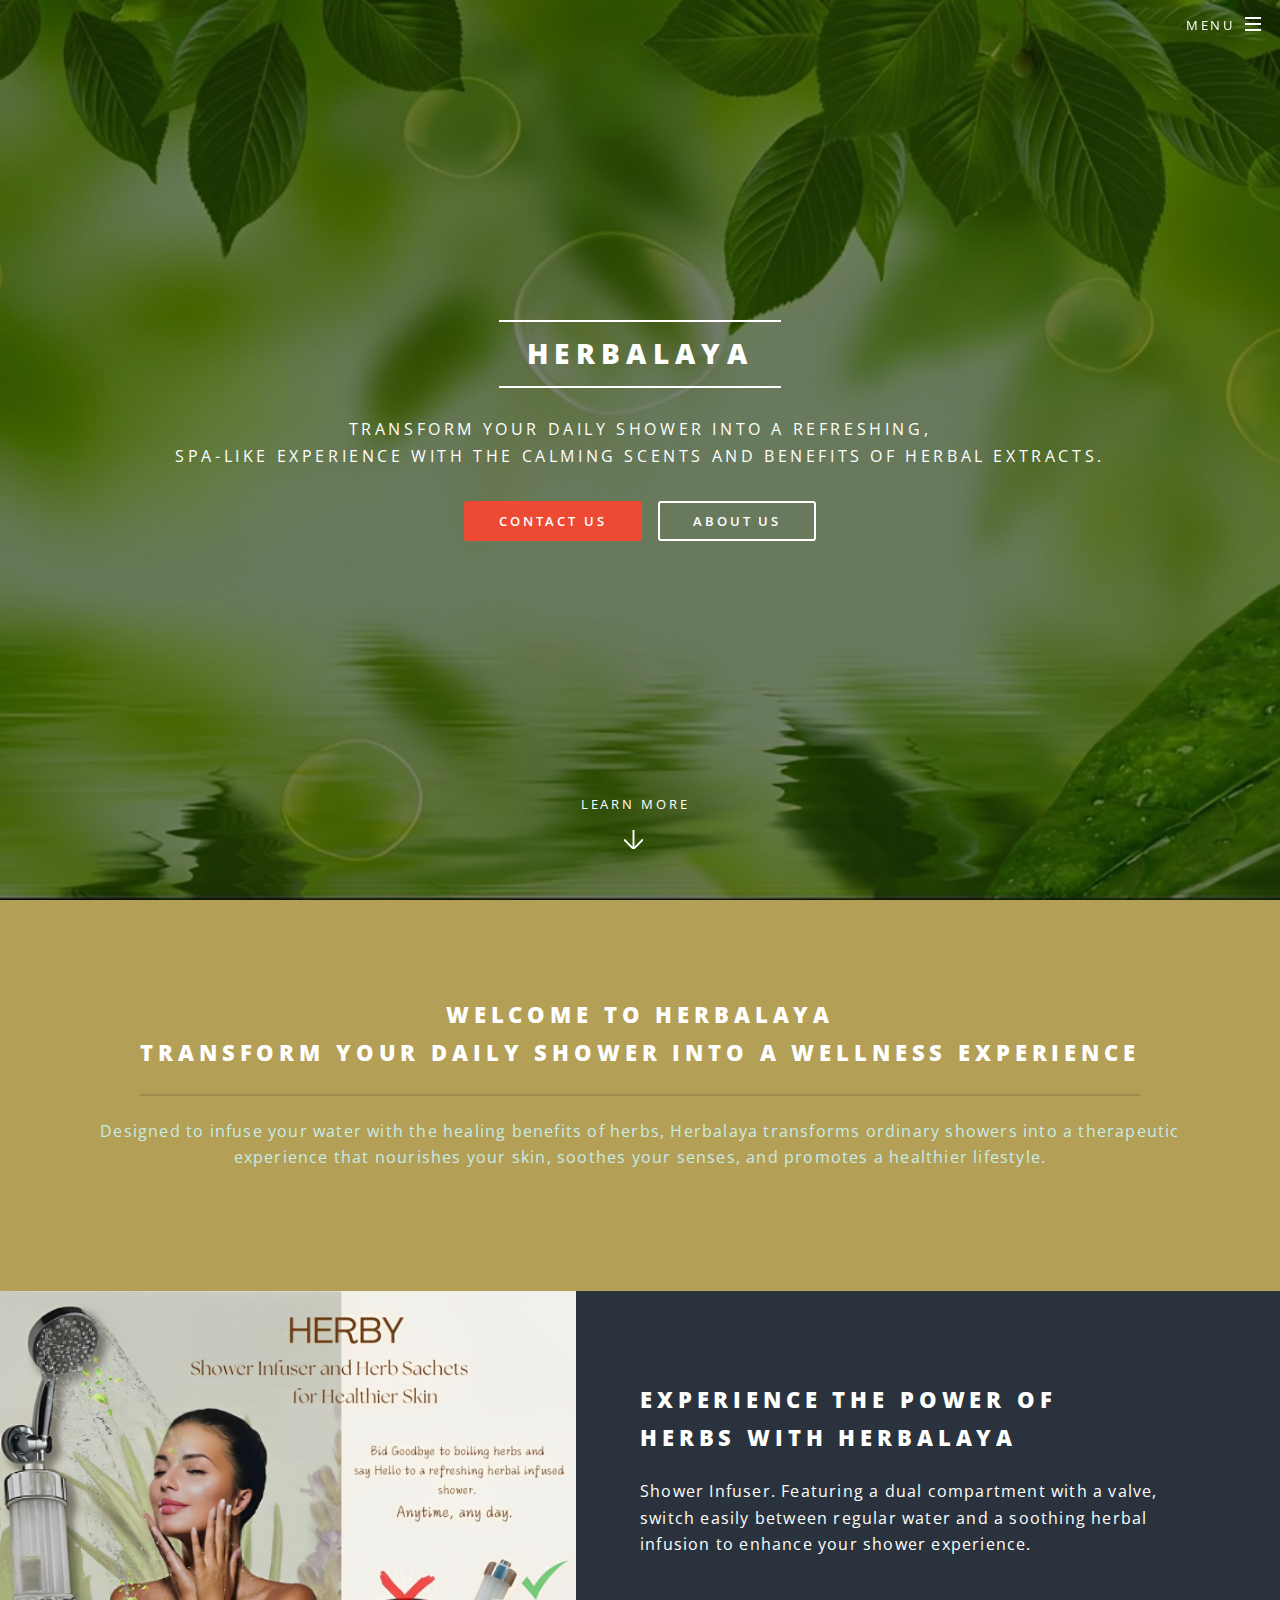
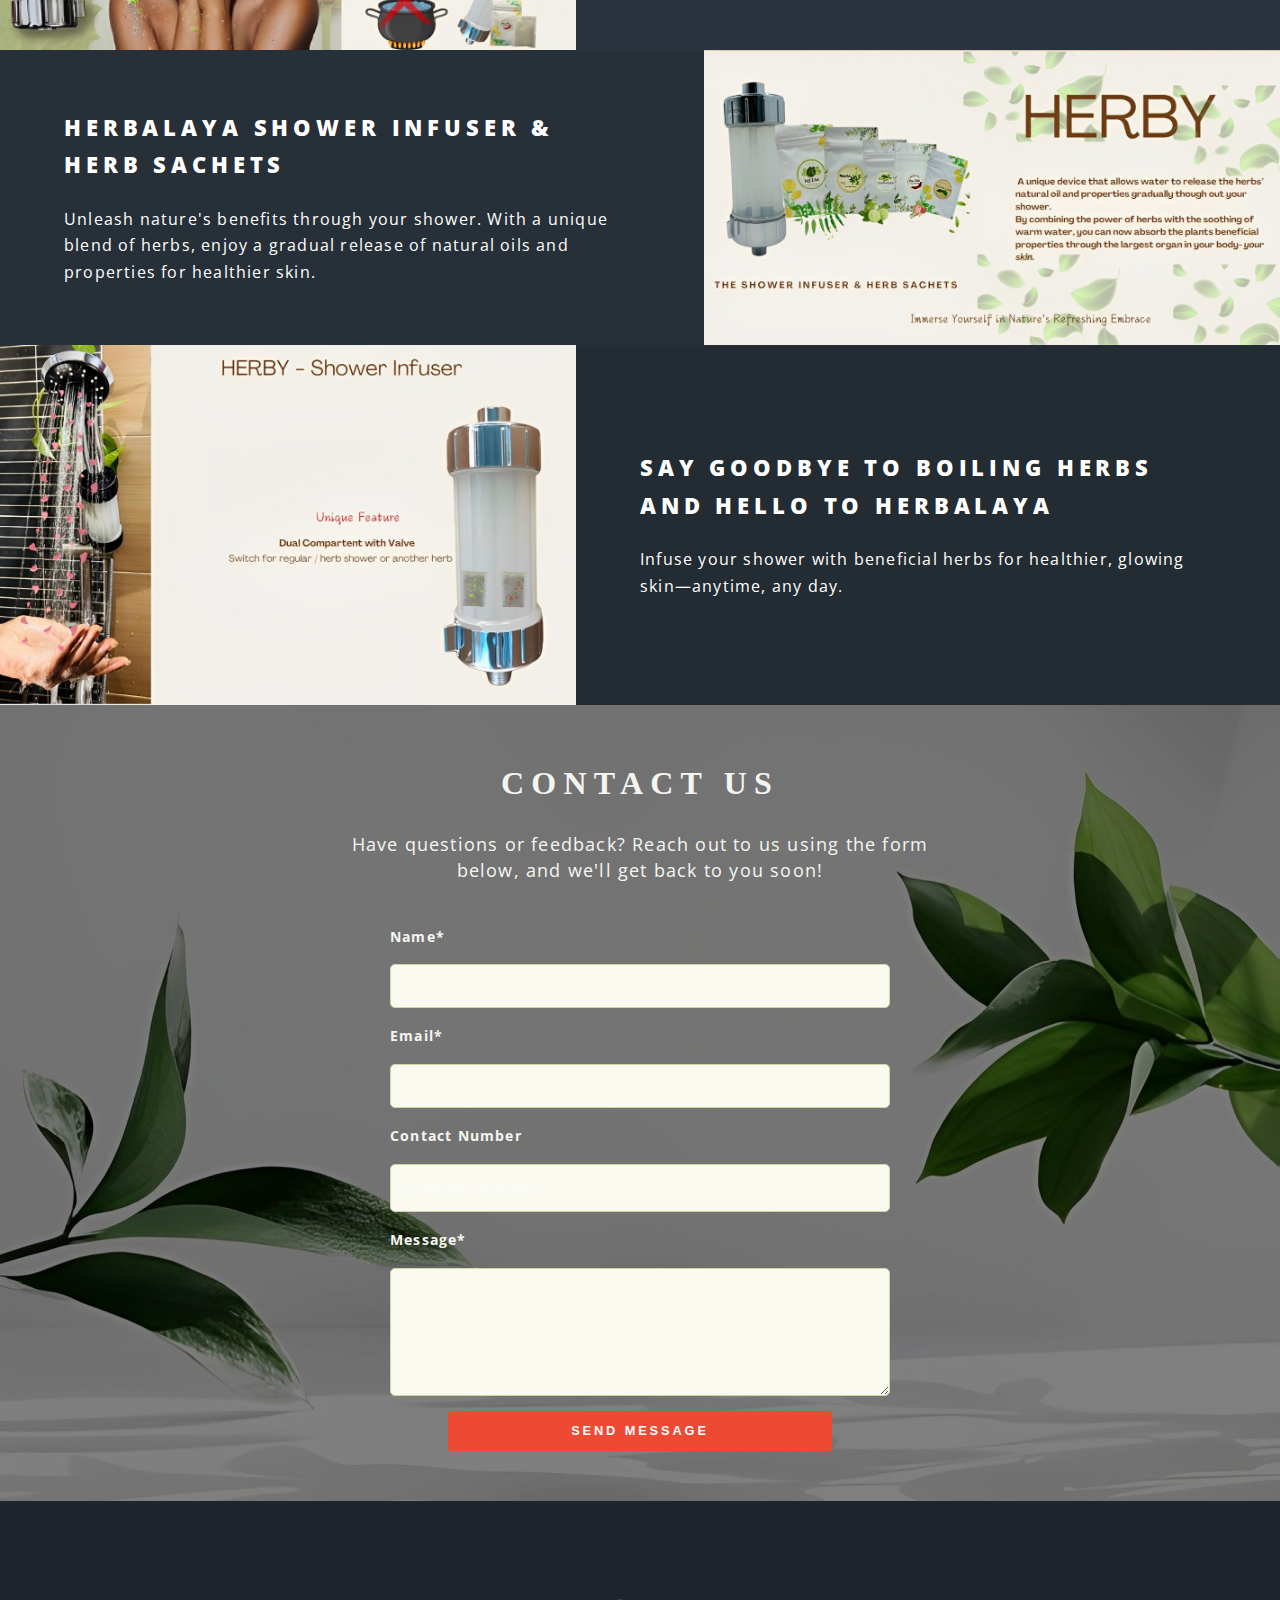
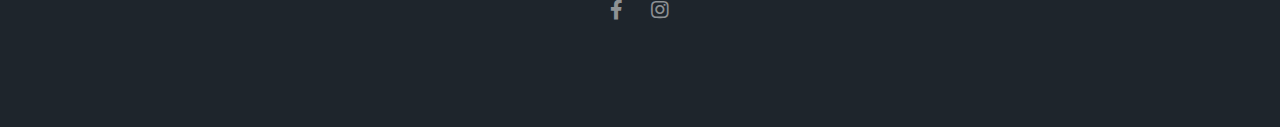
<file: index.html>
<!DOCTYPE HTML>
<html lang="en">

<head>
	<title>Herbalaya</title>
	<meta charset="utf-8" />
	<meta name="viewport" content="width=device-width, initial-scale=1, user-scalable=no" />
	<link rel="stylesheet" href="assets/css/main.css" />
	<noscript>
		<link rel="stylesheet" href="assets/css/noscript.css" />
	</noscript>
	<link rel="stylesheet" href="https://cdnjs.cloudflare.com/ajax/libs/font-awesome/5.15.4/css/all.min.css">

</head>

<body class="landing is-preload">

	<!-- Page Wrapper -->
	<div id="page-wrapper">

		<!-- Header -->
		<header id="header" class="alt">
			<h1><a href="index.html">Herbalaya</a></h1>
			<nav id="nav">
				<ul>
					<li class="special">
						<a href="#menu" class="menuToggle"><span>Menu</span></a>
						<div id="menu">
							<ul>
								<li><a href="index.html">Home</a></li>
								<li><a href="about.html">About Us</a></li>
								<!--<li><a href="elements.html">Elements</a></li>
								<li><a href="#">Sign Up</a></li>
								<li><a href="#">Log In</a></li>-->
							</ul>
						</div>
					</li>
				</ul>
			</nav>
		</header>

		<!-- Banner -->
		<section id="banner">
			<div class="inner">
				<h2>Herbalaya</h2>
				<p>Transform your daily shower into a refreshing, <br>
					spa-like experience with the calming scents and benefits
					of herbal extracts.<br />

				</p>
				<ul class="actions special">
					<li><a href="#" class="button primary">Contact Us</a></li>
					<li><a href="about.html" class="button fit">About Us</a></li>
				</ul>
			</div>
			<a href="#one" class="more scrolly">Learn More</a>
		</section>

		<!-- One -->
		<section id="one" class="wrapper style1 special">
			<div class="inner">
				<header class="major">
					<h2>Welcome to Herbalaya<br />
						Transform Your Daily Shower into a Wellness Experience</h2>
					<p>Designed to infuse your water with the healing benefits of herbs, Herbalaya transforms ordinary
						showers into a therapeutic experience that nourishes your skin, soothes your senses,
						and promotes a healthier lifestyle.</p>
				</header>

			</div>
		</section>


		<!-- Two -->
		<section id="two" class="wrapper alt style2">
			<section class="spotlight">
				<div class="image"><img src="images/herby.jpg" alt="" /></div>
				<div class="content">
					<h2>Experience the power of <br />
						herbs with Herbalaya</h2>
					<p>Shower Infuser. Featuring a dual compartment with a valve, switch easily between regular water
						and a soothing herbal infusion
						to enhance your shower experience.</p>
				</div>
			</section>
			<section class="spotlight">
				<div class="image"><img src="images/item.jpg" alt="" /></div>
				<div class="content">
					<h2>Herbalaya Shower Infuser &
						Herb Sachets</h2>
					<p>Unleash nature's benefits through your shower. With a unique blend of herbs, enjoy a gradual
						release of natural
						oils and properties for healthier skin.</p>
				</div>
			</section>
			<section class="spotlight">
				<div class="image"><img src="images/description.jpg" alt="" /></div>
				<div class="content">
					<h2>Say goodbye to boiling herbs and
						hello to Herbalaya</h2>
					<p>Infuse your shower with beneficial herbs for healthier,
						glowing skin—anytime, any day.</p>
				</div>
			</section>
		</section>

		<!-- Three -->
		<!-- Contact Us Section -->
		<section id="contact-us"
			style="background-image: url('images/banner.jpg'); background-size: cover; background-position: center; background-repeat: no-repeat; padding: 50px; text-align: center;">
			<h2 style="color: #f5f5f0; font-family: 'Georgia', serif; font-size: 2em; margin-bottom: 20px;">Contact Us
			</h2>
			<p style="color: #f5f5f0; font-size: 1.1em; max-width: 600px; margin: 0 auto 40px;">
				Have questions or feedback? Reach out to us using the form below, and we'll get back to you soon!
			</p>
			<form action="/submit-form" method="POST" style="max-width: 500px; margin: 0 auto;">
				<div style="margin-bottom: 15px;">
					<label for="name"
						style="display: block; color: #f5f5f0; font-weight: bold; text-align: left;">Name*</label>
					<input type="text" id="name" name="name" required
						style="width: 100%; padding: 10px; font-size: 1em; border: 1px solid #d3d3a6; border-radius: 5px; background-color: #fafaf0; color: #4a4a2d;">
				</div>

				<div style="margin-bottom: 15px;">
					<label for="email"
						style="display: block; color: #f5f5f0; font-weight: bold; text-align: left;">Email*</label>
					<input type="email" id="email" name="email" required
						style="width: 100%; padding: 10px; font-size: 1em; border: 1px solid #d3d3a6; border-radius: 5px; background-color: #fafaf0; color: #4a4a2d;">
				</div>

				<div style="margin-bottom: 15px;">
					<label for="phone"
						style="display: block; color: #f5f5f0; font-weight: bold; text-align: left;">Contact Number
					</label>
					<input type="tel" id="phone" name="phone" pattern="[0-9]{10}" maxlength="10"
						placeholder="Contact number" class="contact-form-phone"
						style="width: 100%; padding: 10px; font-size: 1em; border: 1px solid #d3d3a6; border-radius: 5px; background-color: #fafaf0; color: #4a4a2d;">
				</div>

				<div style="margin-bottom: 15px;">
					<label for="message"
						style="display: block; color: #f5f5f0; font-weight: bold; text-align: left;">Message*</label>
					<textarea id="message" name="message" required rows="4"
						style="width: 100%; padding: 10px; font-size: 1em; border: 1px solid #d3d3a6; border-radius: 5px; background-color: #fafaf0; color: #4a4a2d;"></textarea>
				</div>

				<button type="submit" class="button fit primary">
					Send Message
				</button>
			</form>
		</section>




		<!-- Footer -->
		<footer id="footer">
			<ul class="icons">
				<!--<li><a href="#" class="icon brands fa-twitter"><span class="label">Twitter</span></a></li>
				<li><a href="#" class="icon brands fa-dribbble"><span class="label">Dribbble</span></a></li>
				<li><a href="#" class="icon solid fa-envelope"><span class="label">Email</span></a></li>-->
				<li><a href="#" class="icon brands fa-facebook-f"><span class="label">Facebook</span></a></li>
				<li><a href="#" class="icon brands fa-instagram"><span class="label">Instagram</span></a></li>
			</ul>

		</footer>

	</div>

	<!-- Scripts -->
	<script src="assets/js/jquery.min.js"></script>
	<script src="assets/js/jquery.scrollex.min.js"></script>
	<script src="assets/js/jquery.scrolly.min.js"></script>
	<script src="assets/js/browser.min.js"></script>
	<script src="assets/js/breakpoints.min.js"></script>
	<script src="assets/js/util.js"></script>
	<script src="assets/js/main.js"></script>

</body>

</html>
</file>
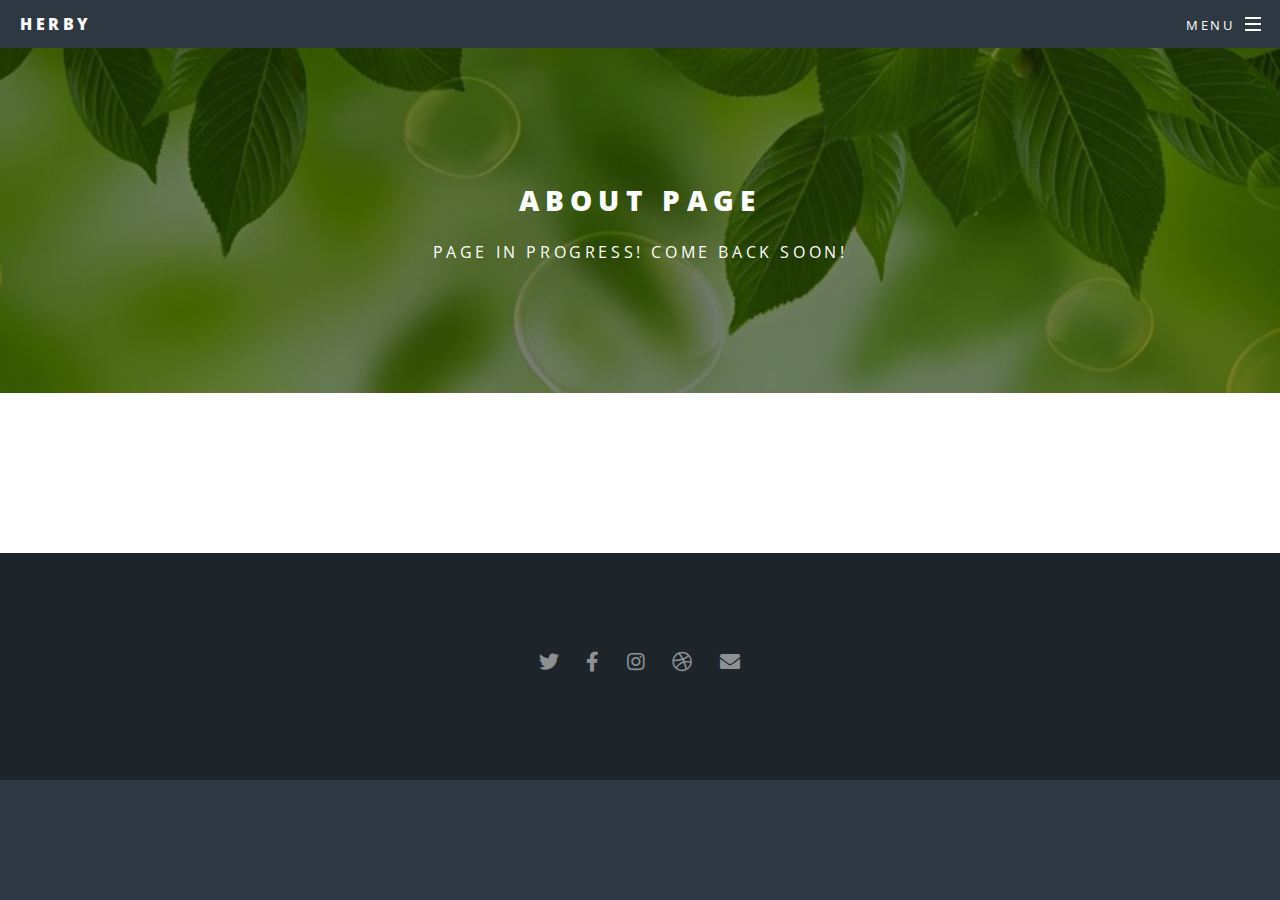
<file: about.html>
<!DOCTYPE HTML>

<html>

<head>
	<title>About - Herby</title>
	<meta charset="utf-8" />
	<meta name="viewport" content="width=device-width, initial-scale=1, user-scalable=no" />
	<link rel="stylesheet" href="assets/css/main.css" />
	<noscript>
		<link rel="stylesheet" href="assets/css/noscript.css" />
	</noscript>
</head>

<body class="is-preload">

	<!-- Page Wrapper -->
	<div id="page-wrapper">

		<!-- Header -->
		<header id="header">
			<h1><a href="index.html">Herby</a></h1>
			<nav id="nav">
				<ul>
					<li class="special">
						<a href="#menu" class="menuToggle"><span>Menu</span></a>
						<div id="menu">
							<ul>
								<li><a href="index.html">Home</a></li>
								<li><a href="about.html">About Us</a></li>
								<!--<li><a href="elements.html">Elements</a></li>
								<li><a href="#">Sign Up</a></li>
								<li><a href="#">Log In</a></li>-->
							</ul>
						</div>
					</li>
				</ul>
			</nav>
		</header>

		<!-- Main -->
		<article id="main">
			<header>
				<h2>About Page</h2>
				<p>Page In Progress! Come Back Soon!</p>
			</header>
			<section class="wrapper style5">



			</section>
		</article>

		<!-- Footer -->
		<footer id="footer">
			<ul class="icons">
				<li><a href="#" class="icon brands fa-twitter"><span class="label">Twitter</span></a></li>
				<li><a href="#" class="icon brands fa-facebook-f"><span class="label">Facebook</span></a></li>
				<li><a href="#" class="icon brands fa-instagram"><span class="label">Instagram</span></a></li>
				<li><a href="#" class="icon brands fa-dribbble"><span class="label">Dribbble</span></a></li>
				<li><a href="#" class="icon solid fa-envelope"><span class="label">Email</span></a></li>
			</ul>

		</footer>

	</div>

	<!-- Scripts -->
	<script src="assets/js/jquery.min.js"></script>
	<script src="assets/js/jquery.scrollex.min.js"></script>
	<script src="assets/js/jquery.scrolly.min.js"></script>
	<script src="assets/js/browser.min.js"></script>
	<script src="assets/js/breakpoints.min.js"></script>
	<script src="assets/js/util.js"></script>
	<script src="assets/js/main.js"></script>

</body>

</html>
</file>
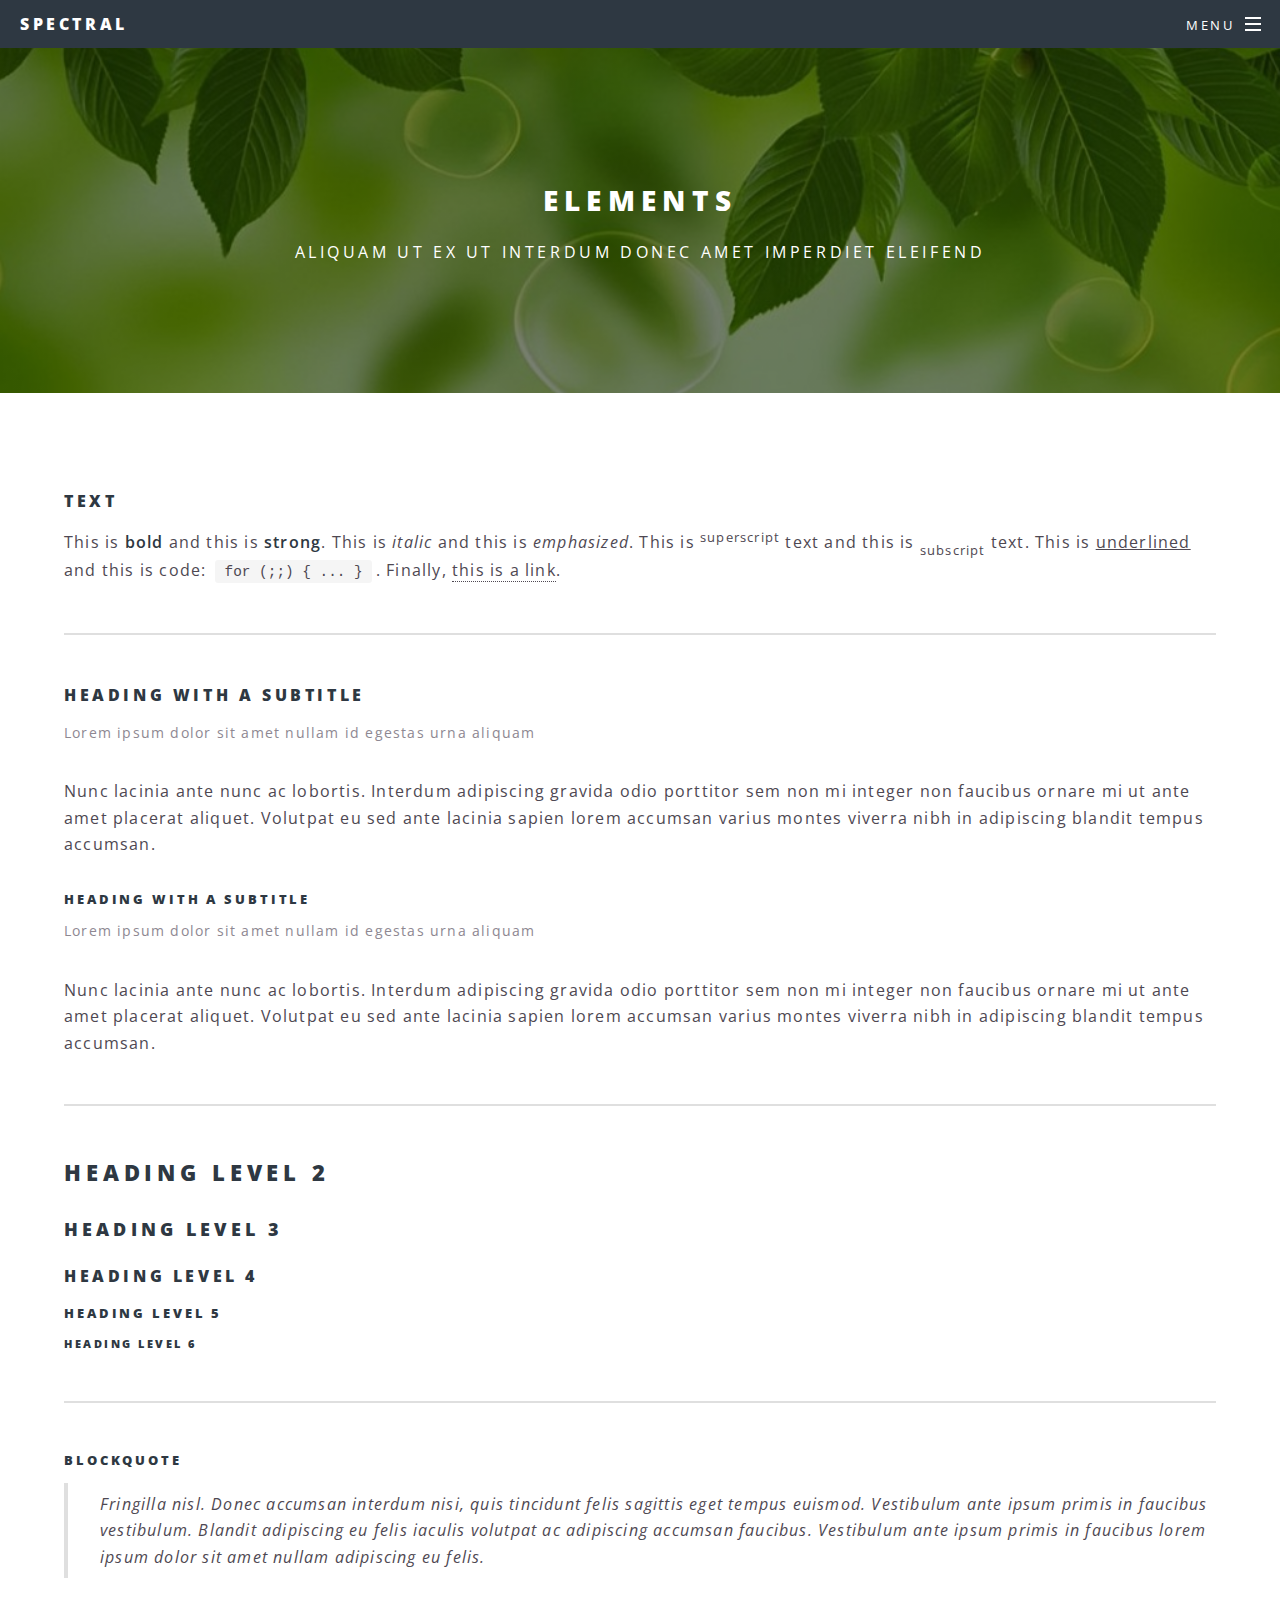
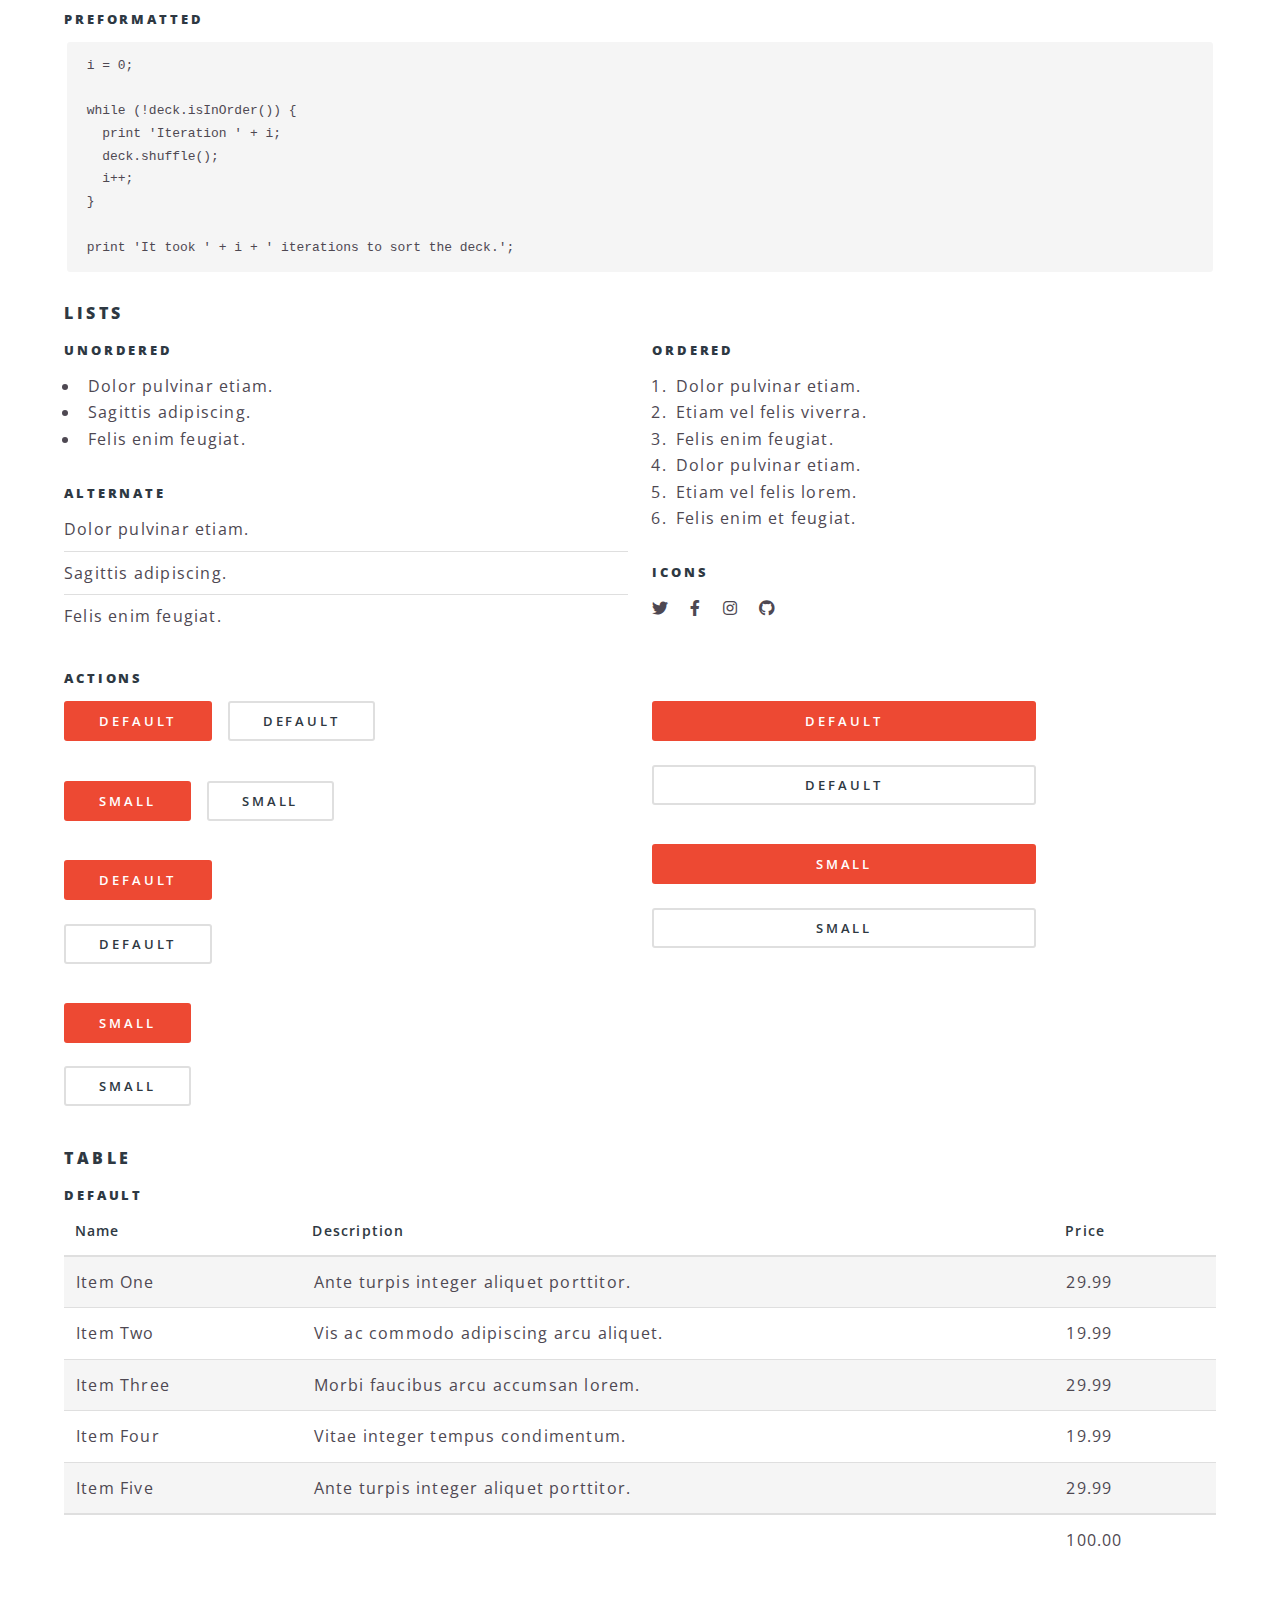
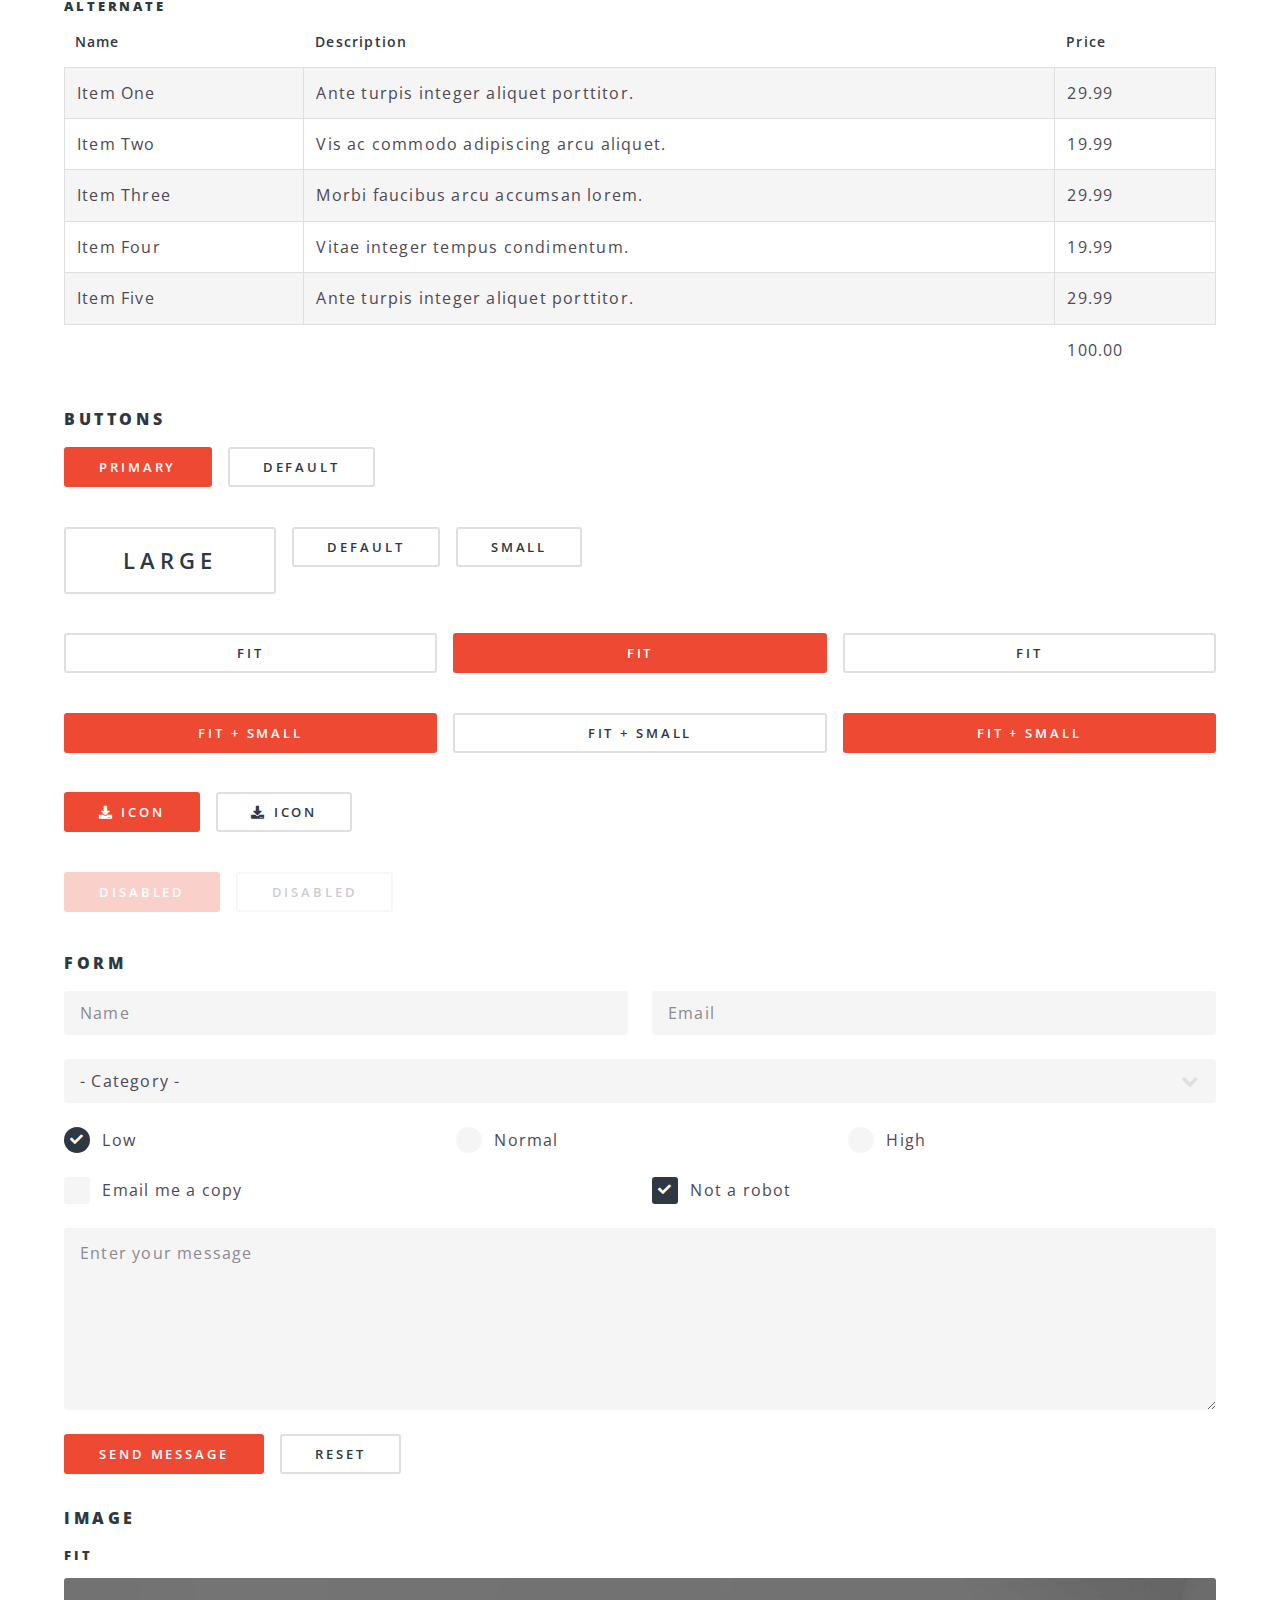
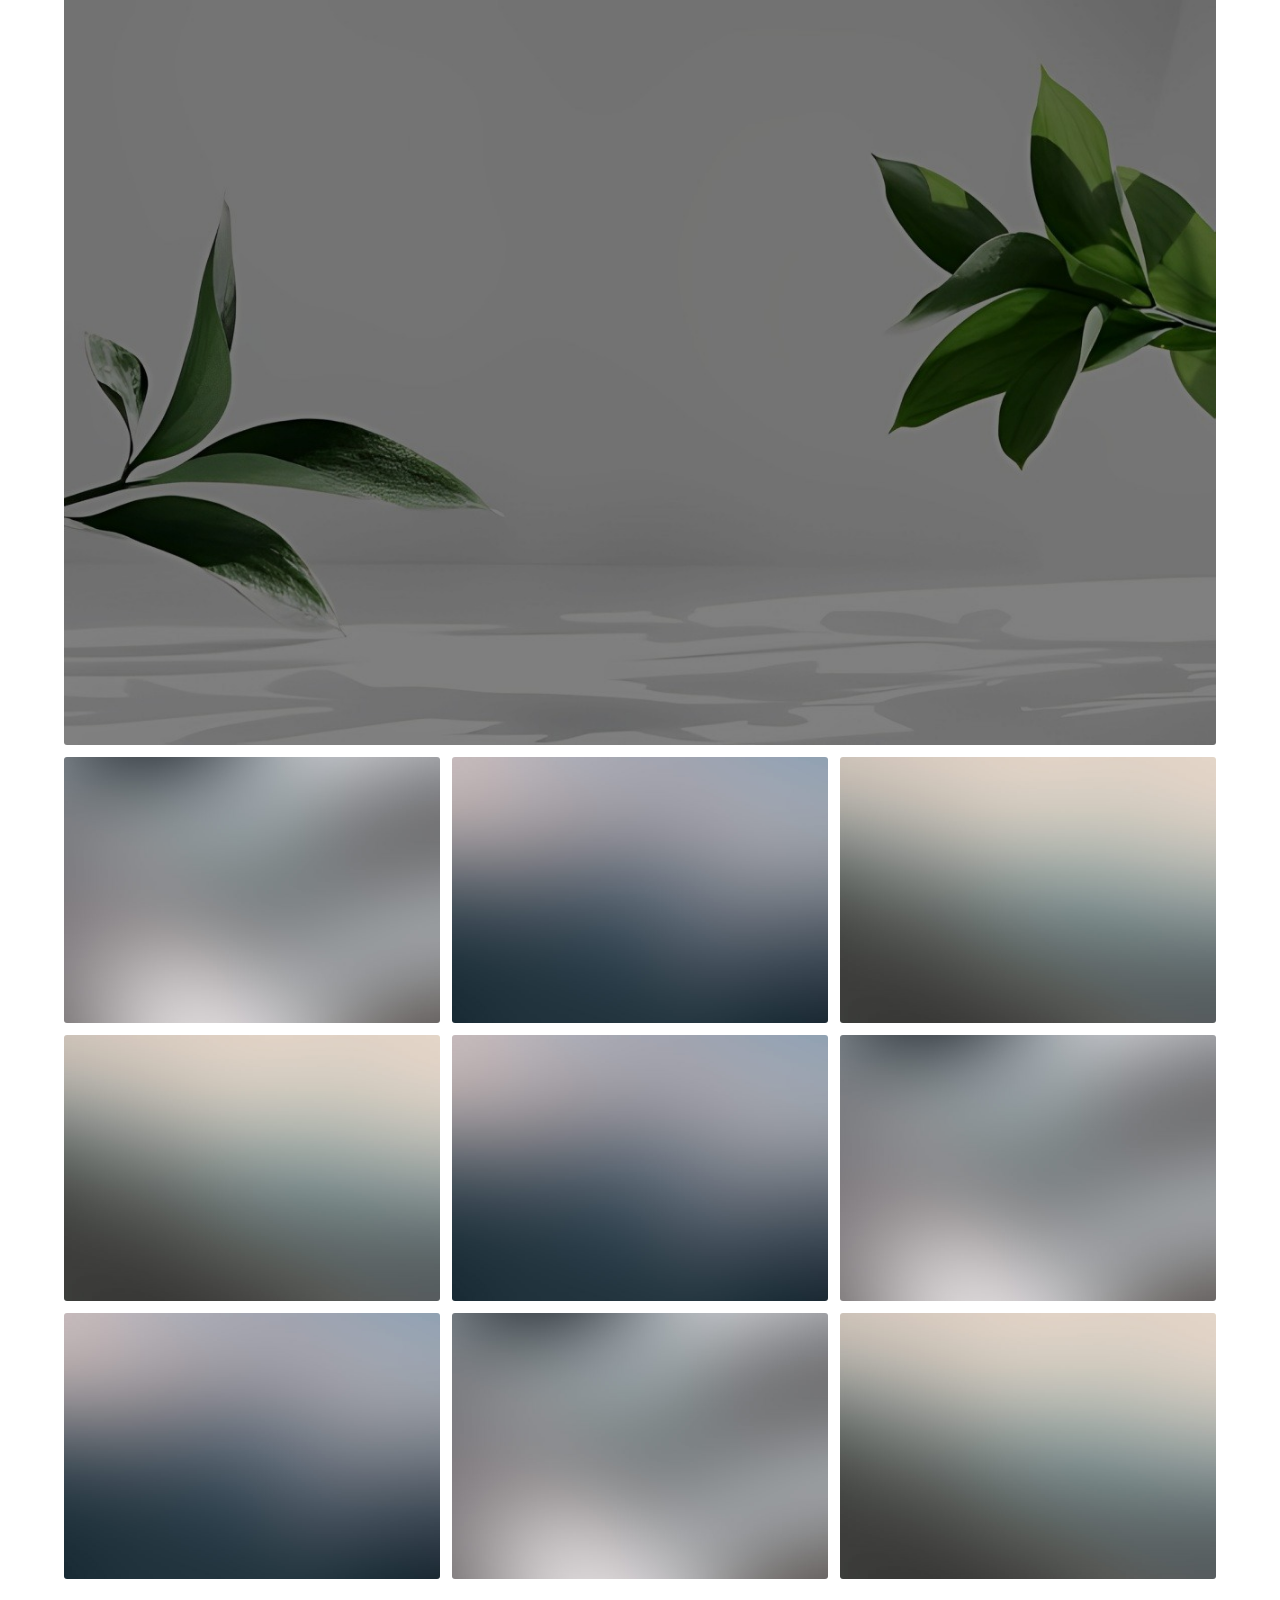
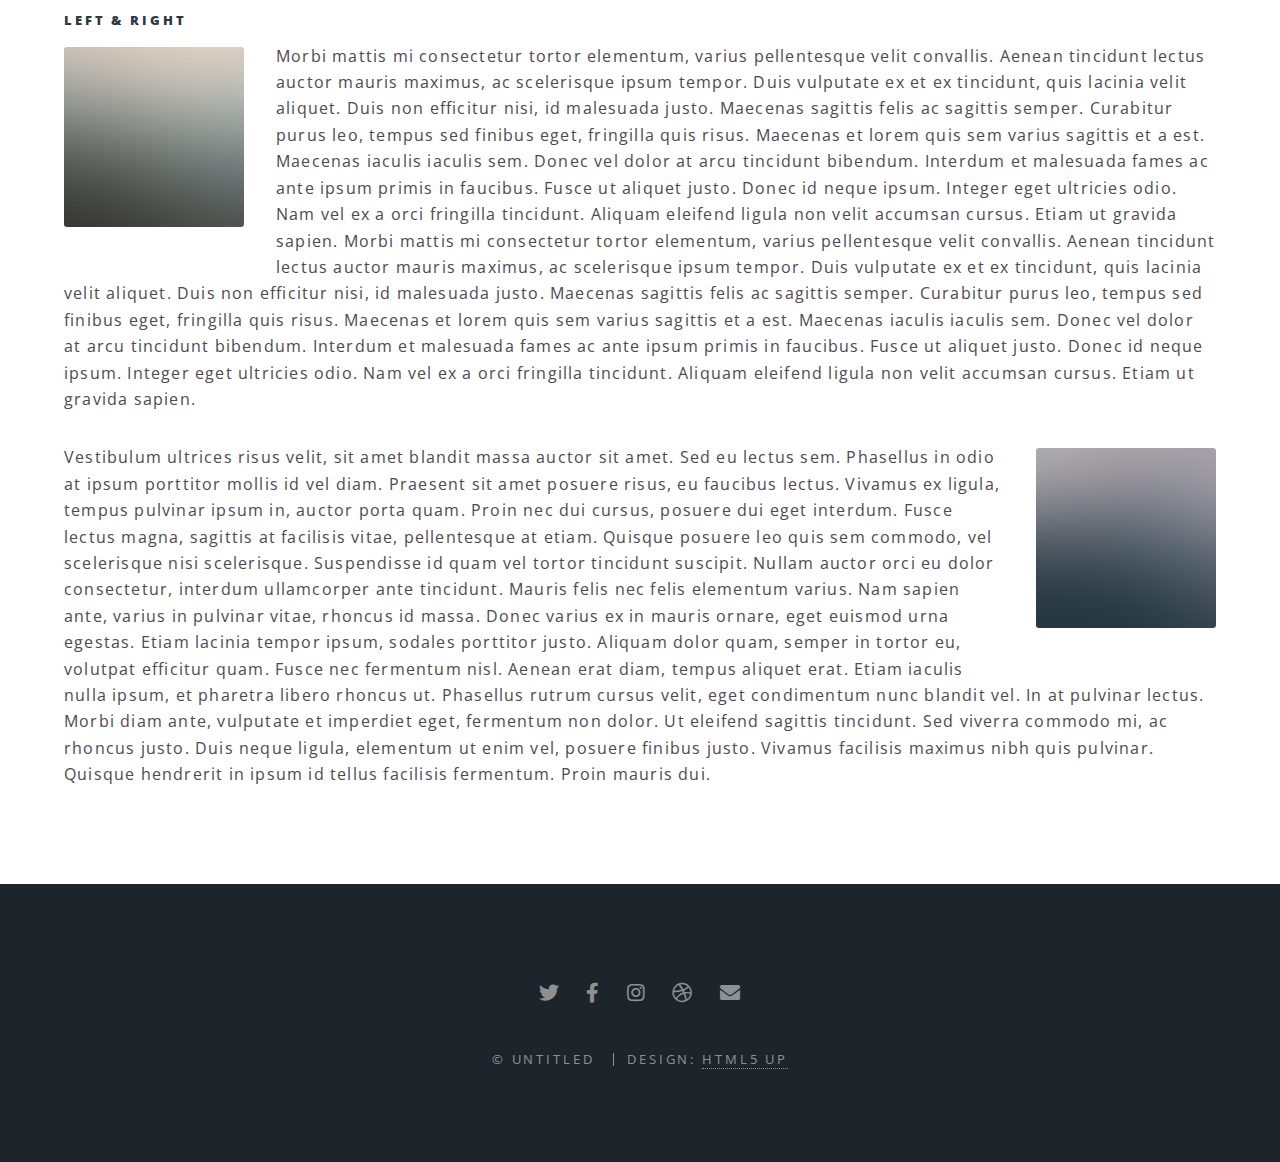
<file: elements.html>
<!DOCTYPE HTML>

<html>

<head>
	<title>Elements - Spectral by HTML5 UP</title>
	<meta charset="utf-8" />
	<meta name="viewport" content="width=device-width, initial-scale=1, user-scalable=no" />
	<link rel="stylesheet" href="assets/css/main.css" />
	<noscript>
		<link rel="stylesheet" href="assets/css/noscript.css" />
	</noscript>
</head>

<body class="is-preload">

	<!-- Page Wrapper -->
	<div id="page-wrapper">

		<!-- Header -->
		<header id="header">
			<h1><a href="index.html">Spectral</a></h1>
			<nav id="nav">
				<ul>
					<li class="special">
						<a href="#menu" class="menuToggle"><span>Menu</span></a>
						<div id="menu">
							<ul>
								<li><a href="index.html">Home</a></li>
								<li><a href="generic.html">Generic</a></li>
								<li><a href="elements.html">Elements</a></li>
								<li><a href="#">Sign Up</a></li>
								<li><a href="#">Log In</a></li>
							</ul>
						</div>
					</li>
				</ul>
			</nav>
		</header>

		<!-- Main -->
		<article id="main">
			<header>
				<h2>Elements</h2>
				<p>Aliquam ut ex ut interdum donec amet imperdiet eleifend</p>
			</header>
			<section class="wrapper style5">
				<div class="inner">

					<section>
						<h4>Text</h4>
						<p>This is <b>bold</b> and this is <strong>strong</strong>. This is <i>italic</i> and this is
							<em>emphasized</em>.
							This is <sup>superscript</sup> text and this is <sub>subscript</sub> text.
							This is <u>underlined</u> and this is code: <code>for (;;) { ... }</code>. Finally, <a
								href="#">this is a link</a>.</p>
						<hr />
						<header>
							<h4>Heading with a Subtitle</h4>
							<p>Lorem ipsum dolor sit amet nullam id egestas urna aliquam</p>
						</header>
						<p>Nunc lacinia ante nunc ac lobortis. Interdum adipiscing gravida odio porttitor sem non mi
							integer non faucibus ornare mi ut ante amet placerat aliquet. Volutpat eu sed ante lacinia
							sapien lorem accumsan varius montes viverra nibh in adipiscing blandit tempus accumsan.</p>
						<header>
							<h5>Heading with a Subtitle</h5>
							<p>Lorem ipsum dolor sit amet nullam id egestas urna aliquam</p>
						</header>
						<p>Nunc lacinia ante nunc ac lobortis. Interdum adipiscing gravida odio porttitor sem non mi
							integer non faucibus ornare mi ut ante amet placerat aliquet. Volutpat eu sed ante lacinia
							sapien lorem accumsan varius montes viverra nibh in adipiscing blandit tempus accumsan.</p>
						<hr />
						<h2>Heading Level 2</h2>
						<h3>Heading Level 3</h3>
						<h4>Heading Level 4</h4>
						<h5>Heading Level 5</h5>
						<h6>Heading Level 6</h6>
						<hr />
						<h5>Blockquote</h5>
						<blockquote>Fringilla nisl. Donec accumsan interdum nisi, quis tincidunt felis sagittis eget
							tempus euismod. Vestibulum ante ipsum primis in faucibus vestibulum. Blandit adipiscing eu
							felis iaculis volutpat ac adipiscing accumsan faucibus. Vestibulum ante ipsum primis in
							faucibus lorem ipsum dolor sit amet nullam adipiscing eu felis.</blockquote>
						<h5>Preformatted</h5>
						<pre><code>i = 0;

while (!deck.isInOrder()) {
  print 'Iteration ' + i;
  deck.shuffle();
  i++;
}

print 'It took ' + i + ' iterations to sort the deck.';</code></pre>
					</section>

					<section>
						<h4>Lists</h4>
						<div class="row">
							<div class="col-6 col-12-medium">
								<h5>Unordered</h5>
								<ul>
									<li>Dolor pulvinar etiam.</li>
									<li>Sagittis adipiscing.</li>
									<li>Felis enim feugiat.</li>
								</ul>
								<h5>Alternate</h5>
								<ul class="alt">
									<li>Dolor pulvinar etiam.</li>
									<li>Sagittis adipiscing.</li>
									<li>Felis enim feugiat.</li>
								</ul>
							</div>
							<div class="col-6 col-12-medium">
								<h5>Ordered</h5>
								<ol>
									<li>Dolor pulvinar etiam.</li>
									<li>Etiam vel felis viverra.</li>
									<li>Felis enim feugiat.</li>
									<li>Dolor pulvinar etiam.</li>
									<li>Etiam vel felis lorem.</li>
									<li>Felis enim et feugiat.</li>
								</ol>
								<h5>Icons</h5>
								<ul class="icons">
									<li><a href="#" class="icon brands fa-twitter"><span
												class="label">Twitter</span></a></li>
									<li><a href="#" class="icon brands fa-facebook-f"><span
												class="label">Facebook</span></a></li>
									<li><a href="#" class="icon brands fa-instagram"><span
												class="label">Instagram</span></a></li>
									<li><a href="#" class="icon brands fa-github"><span class="label">Github</span></a>
									</li>
								</ul>
							</div>
						</div>
						<h5>Actions</h5>
						<div class="row">
							<div class="col-6 col-12-medium">
								<ul class="actions">
									<li><a href="#" class="button primary">Default</a></li>
									<li><a href="#" class="button">Default</a></li>
								</ul>
								<ul class="actions small">
									<li><a href="#" class="button primary small">Small</a></li>
									<li><a href="#" class="button small">Small</a></li>
								</ul>
								<ul class="actions stacked">
									<li><a href="#" class="button primary">Default</a></li>
									<li><a href="#" class="button">Default</a></li>
								</ul>
								<ul class="actions stacked">
									<li><a href="#" class="button primary small">Small</a></li>
									<li><a href="#" class="button small">Small</a></li>
								</ul>
							</div>
							<div class="col-6 col-12-medium">
								<ul class="actions stacked">
									<li><a href="#" class="button primary fit">Default</a></li>
									<li><a href="#" class="button fit">Default</a></li>
								</ul>
								<ul class="actions stacked">
									<li><a href="#" class="button primary small fit">Small</a></li>
									<li><a href="#" class="button small fit">Small</a></li>
								</ul>
							</div>
						</div>
					</section>

					<section>
						<h4>Table</h4>
						<h5>Default</h5>
						<div class="table-wrapper">
							<table>
								<thead>
									<tr>
										<th>Name</th>
										<th>Description</th>
										<th>Price</th>
									</tr>
								</thead>
								<tbody>
									<tr>
										<td>Item One</td>
										<td>Ante turpis integer aliquet porttitor.</td>
										<td>29.99</td>
									</tr>
									<tr>
										<td>Item Two</td>
										<td>Vis ac commodo adipiscing arcu aliquet.</td>
										<td>19.99</td>
									</tr>
									<tr>
										<td>Item Three</td>
										<td> Morbi faucibus arcu accumsan lorem.</td>
										<td>29.99</td>
									</tr>
									<tr>
										<td>Item Four</td>
										<td>Vitae integer tempus condimentum.</td>
										<td>19.99</td>
									</tr>
									<tr>
										<td>Item Five</td>
										<td>Ante turpis integer aliquet porttitor.</td>
										<td>29.99</td>
									</tr>
								</tbody>
								<tfoot>
									<tr>
										<td colspan="2"></td>
										<td>100.00</td>
									</tr>
								</tfoot>
							</table>
						</div>

						<h5>Alternate</h5>
						<div class="table-wrapper">
							<table class="alt">
								<thead>
									<tr>
										<th>Name</th>
										<th>Description</th>
										<th>Price</th>
									</tr>
								</thead>
								<tbody>
									<tr>
										<td>Item One</td>
										<td>Ante turpis integer aliquet porttitor.</td>
										<td>29.99</td>
									</tr>
									<tr>
										<td>Item Two</td>
										<td>Vis ac commodo adipiscing arcu aliquet.</td>
										<td>19.99</td>
									</tr>
									<tr>
										<td>Item Three</td>
										<td> Morbi faucibus arcu accumsan lorem.</td>
										<td>29.99</td>
									</tr>
									<tr>
										<td>Item Four</td>
										<td>Vitae integer tempus condimentum.</td>
										<td>19.99</td>
									</tr>
									<tr>
										<td>Item Five</td>
										<td>Ante turpis integer aliquet porttitor.</td>
										<td>29.99</td>
									</tr>
								</tbody>
								<tfoot>
									<tr>
										<td colspan="2"></td>
										<td>100.00</td>
									</tr>
								</tfoot>
							</table>
						</div>
					</section>

					<section>
						<h4>Buttons</h4>
						<ul class="actions">
							<li><a href="#" class="button primary">Primary</a></li>
							<li><a href="#" class="button">Default</a></li>
						</ul>
						<ul class="actions">
							<li><a href="#" class="button large">Large</a></li>
							<li><a href="#" class="button">Default</a></li>
							<li><a href="#" class="button small">Small</a></li>
						</ul>
						<ul class="actions fit">
							<li><a href="#" class="button fit">Fit</a></li>
							<li><a href="#" class="button primary fit">Fit</a></li>
							<li><a href="#" class="button fit">Fit</a></li>
						</ul>
						<ul class="actions fit small">
							<li><a href="#" class="button primary fit small">Fit + Small</a></li>
							<li><a href="#" class="button fit small">Fit + Small</a></li>
							<li><a href="#" class="button primary fit small">Fit + Small</a></li>
						</ul>
						<ul class="actions">
							<li><a href="#" class="button primary icon solid fa-download">Icon</a></li>
							<li><a href="#" class="button icon solid fa-download">Icon</a></li>
						</ul>
						<ul class="actions">
							<li><span class="button primary disabled">Disabled</span></li>
							<li><span class="button disabled">Disabled</span></li>
						</ul>
					</section>

					<section>
						<h4>Form</h4>
						<form method="post" action="#">
							<div class="row gtr-uniform">
								<div class="col-6 col-12-xsmall">
									<input type="text" name="demo-name" id="demo-name" value="" placeholder="Name" />
								</div>
								<div class="col-6 col-12-xsmall">
									<input type="email" name="demo-email" id="demo-email" value=""
										placeholder="Email" />
								</div>
								<div class="col-12">
									<select name="demo-category" id="demo-category">
										<option value="">- Category -</option>
										<option value="1">Manufacturing</option>
										<option value="1">Shipping</option>
										<option value="1">Administration</option>
										<option value="1">Human Resources</option>
									</select>
								</div>
								<div class="col-4 col-12-small">
									<input type="radio" id="demo-priority-low" name="demo-priority" checked>
									<label for="demo-priority-low">Low</label>
								</div>
								<div class="col-4 col-12-small">
									<input type="radio" id="demo-priority-normal" name="demo-priority">
									<label for="demo-priority-normal">Normal</label>
								</div>
								<div class="col-4 col-12-small">
									<input type="radio" id="demo-priority-high" name="demo-priority">
									<label for="demo-priority-high">High</label>
								</div>
								<div class="col-6 col-12-small">
									<input type="checkbox" id="demo-copy" name="demo-copy">
									<label for="demo-copy">Email me a copy</label>
								</div>
								<div class="col-6 col-12-small">
									<input type="checkbox" id="demo-human" name="demo-human" checked>
									<label for="demo-human">Not a robot</label>
								</div>
								<div class="col-12">
									<textarea name="demo-message" id="demo-message" placeholder="Enter your message"
										rows="6"></textarea>
								</div>
								<div class="col-12">
									<ul class="actions">
										<li><input type="submit" value="Send Message" class="primary" /></li>
										<li><input type="reset" value="Reset" /></li>
									</ul>
								</div>
							</div>
						</form>
					</section>

					<section>
						<h4>Image</h4>
						<h5>Fit</h5>
						<div class="box alt">
							<div class="row gtr-50 gtr-uniform">
								<div class="col-12"><span class="image fit"><img src="images/banner.jpg"
											alt="" /></span></div>
								<div class="col-4"><span class="image fit"><img src="images/pic01.jpg" alt="" /></span>
								</div>
								<div class="col-4"><span class="image fit"><img src="images/pic02.jpg" alt="" /></span>
								</div>
								<div class="col-4"><span class="image fit"><img src="images/pic03.jpg" alt="" /></span>
								</div>
								<div class="col-4"><span class="image fit"><img src="images/pic03.jpg" alt="" /></span>
								</div>
								<div class="col-4"><span class="image fit"><img src="images/pic02.jpg" alt="" /></span>
								</div>
								<div class="col-4"><span class="image fit"><img src="images/pic01.jpg" alt="" /></span>
								</div>
								<div class="col-4"><span class="image fit"><img src="images/pic02.jpg" alt="" /></span>
								</div>
								<div class="col-4"><span class="image fit"><img src="images/pic01.jpg" alt="" /></span>
								</div>
								<div class="col-4"><span class="image fit"><img src="images/pic03.jpg" alt="" /></span>
								</div>
							</div>
						</div>
						<h5>Left &amp; Right</h5>
						<p><span class="image left"><img src="images/pic04.jpg" alt="" /></span>Morbi mattis mi
							consectetur tortor elementum, varius pellentesque velit convallis. Aenean tincidunt lectus
							auctor mauris maximus, ac scelerisque ipsum tempor. Duis vulputate ex et ex tincidunt, quis
							lacinia velit aliquet. Duis non efficitur nisi, id malesuada justo. Maecenas sagittis felis
							ac sagittis semper. Curabitur purus leo, tempus sed finibus eget, fringilla quis risus.
							Maecenas et lorem quis sem varius sagittis et a est. Maecenas iaculis iaculis sem. Donec vel
							dolor at arcu tincidunt bibendum. Interdum et malesuada fames ac ante ipsum primis in
							faucibus. Fusce ut aliquet justo. Donec id neque ipsum. Integer eget ultricies odio. Nam vel
							ex a orci fringilla tincidunt. Aliquam eleifend ligula non velit accumsan cursus. Etiam ut
							gravida sapien. Morbi mattis mi consectetur tortor elementum, varius pellentesque velit
							convallis. Aenean tincidunt lectus auctor mauris maximus, ac scelerisque ipsum tempor. Duis
							vulputate ex et ex tincidunt, quis lacinia velit aliquet. Duis non efficitur nisi, id
							malesuada justo. Maecenas sagittis felis ac sagittis semper. Curabitur purus leo, tempus sed
							finibus eget, fringilla quis risus. Maecenas et lorem quis sem varius sagittis et a est.
							Maecenas iaculis iaculis sem. Donec vel dolor at arcu tincidunt bibendum. Interdum et
							malesuada fames ac ante ipsum primis in faucibus. Fusce ut aliquet justo. Donec id neque
							ipsum. Integer eget ultricies odio. Nam vel ex a orci fringilla tincidunt. Aliquam eleifend
							ligula non velit accumsan cursus. Etiam ut gravida sapien.</p>
						<p><span class="image right"><img src="images/pic05.jpg" alt="" /></span>Vestibulum ultrices
							risus velit, sit amet blandit massa auctor sit amet. Sed eu lectus sem. Phasellus in odio at
							ipsum porttitor mollis id vel diam. Praesent sit amet posuere risus, eu faucibus lectus.
							Vivamus ex ligula, tempus pulvinar ipsum in, auctor porta quam. Proin nec dui cursus,
							posuere dui eget interdum. Fusce lectus magna, sagittis at facilisis vitae, pellentesque at
							etiam. Quisque posuere leo quis sem commodo, vel scelerisque nisi scelerisque. Suspendisse
							id quam vel tortor tincidunt suscipit. Nullam auctor orci eu dolor consectetur, interdum
							ullamcorper ante tincidunt. Mauris felis nec felis elementum varius. Nam sapien ante, varius
							in pulvinar vitae, rhoncus id massa. Donec varius ex in mauris ornare, eget euismod urna
							egestas. Etiam lacinia tempor ipsum, sodales porttitor justo. Aliquam dolor quam, semper in
							tortor eu, volutpat efficitur quam. Fusce nec fermentum nisl. Aenean erat diam, tempus
							aliquet erat. Etiam iaculis nulla ipsum, et pharetra libero rhoncus ut. Phasellus rutrum
							cursus velit, eget condimentum nunc blandit vel. In at pulvinar lectus. Morbi diam ante,
							vulputate et imperdiet eget, fermentum non dolor. Ut eleifend sagittis tincidunt. Sed
							viverra commodo mi, ac rhoncus justo. Duis neque ligula, elementum ut enim vel, posuere
							finibus justo. Vivamus facilisis maximus nibh quis pulvinar. Quisque hendrerit in ipsum id
							tellus facilisis fermentum. Proin mauris dui.</p>
					</section>

				</div>
			</section>
		</article>

		<!-- Footer -->
		<footer id="footer">
			<ul class="icons">
				<li><a href="#" class="icon brands fa-twitter"><span class="label">Twitter</span></a></li>
				<li><a href="#" class="icon brands fa-facebook-f"><span class="label">Facebook</span></a></li>
				<li><a href="#" class="icon brands fa-instagram"><span class="label">Instagram</span></a></li>
				<li><a href="#" class="icon brands fa-dribbble"><span class="label">Dribbble</span></a></li>
				<li><a href="#" class="icon solid fa-envelope"><span class="label">Email</span></a></li>
			</ul>
			<ul class="copyright">
				<li>&copy; Untitled</li>
				<li>Design: <a href="http://html5up.net">HTML5 UP</a></li>
			</ul>
		</footer>

	</div>

	<!-- Scripts -->
	<script src="assets/js/jquery.min.js"></script>
	<script src="assets/js/jquery.scrollex.min.js"></script>
	<script src="assets/js/jquery.scrolly.min.js"></script>
	<script src="assets/js/browser.min.js"></script>
	<script src="assets/js/breakpoints.min.js"></script>
	<script src="assets/js/util.js"></script>
	<script src="assets/js/main.js"></script>

</body>

</html>
</file>
<file: assets/css/noscript.css>
/*
	Spectral by HTML5 UP
	html5up.net | @ajlkn
	Free for personal and commercial use under the CCA 3.0 license (html5up.net/license)
*/

/* Banner */

	body.is-preload #banner h2 {
		-moz-transform: none;
		-webkit-transform: none;
		-ms-transform: none;
		transform: none;
		opacity: 1;
	}

		body.is-preload #banner h2:before, body.is-preload #banner h2:after {
			width: 100%;
		}

	body.is-preload #banner .more {
		-moz-transform: none;
		-webkit-transform: none;
		-ms-transform: none;
		transform: none;
		opacity: 1;
	}

	body.is-preload #banner:after {
		opacity: 0;
	}
</file>
<file: assets/css/main.css>
@import url(fontawesome-all.min.css);
@import url("https://fonts.googleapis.com/css?family=Open+Sans:400,400italic,600,600italic,800,800italic");



html,
body,
div,
span,
applet,
object,
iframe,
h1,
h2,
h3,
h4,
h5,
h6,
p,
blockquote,
pre,
a,
abbr,
acronym,
address,
big,
cite,
code,
del,
dfn,
em,
img,
ins,
kbd,
q,
s,
samp,
small,
strike,
strong,
sub,
sup,
tt,
var,
b,
u,
i,
center,
dl,
dt,
dd,
ol,
ul,
li,
fieldset,
form,
label,
legend,
table,
caption,
tbody,
tfoot,
thead,
tr,
th,
td,
article,
aside,
canvas,
details,
embed,
figure,
figcaption,
footer,
header,
hgroup,
menu,
nav,
output,
ruby,
section,
summary,
time,
mark,
audio,
video {
	margin: 0;
	padding: 0;
	border: 0;
	font-size: 100%;
	font: inherit;
	vertical-align: baseline;
}

article,
aside,
details,
figcaption,
figure,
footer,
header,
hgroup,
menu,
nav,
section {
	display: block;
}

body {
	line-height: 1;
}

ol,
ul {
	list-style: none;
}

blockquote,
q {
	quotes: none;
}

blockquote:before,
blockquote:after,
q:before,
q:after {
	content: '';
	content: none;
}

table {
	border-collapse: collapse;
	border-spacing: 0;
}

body {
	-webkit-text-size-adjust: none;
}

mark {
	background-color: transparent;
	color: inherit;
}

input::-moz-focus-inner {
	border: 0;
	padding: 0;
}

input,
select,
textarea {
	-moz-appearance: none;
	-webkit-appearance: none;
	-ms-appearance: none;
	appearance: none;
}

/* Basic */

@-ms-viewport {
	width: device-width;
}

html {
	box-sizing: border-box;
}

*,
*:before,
*:after {
	box-sizing: inherit;
}

body {
	background: #2e3842;
}

body.is-preload *,
body.is-preload *:before,
body.is-preload *:after {
	-moz-animation: none !important;
	-webkit-animation: none !important;
	-ms-animation: none !important;
	animation: none !important;
	-moz-transition: none !important;
	-webkit-transition: none !important;
	-ms-transition: none !important;
	transition: none !important;
}

body,
input,
select,
textarea {
	color: #fff;
	font-family: "Open Sans", Helvetica, sans-serif;
	font-size: 15pt;
	font-weight: 400;
	letter-spacing: 0.075em;
	line-height: 1.65em;
}

@media screen and (max-width: 1680px) {

	body,
	input,
	select,
	textarea {
		font-size: 13pt;
	}

}

@media screen and (max-width: 1280px) {

	body,
	input,
	select,
	textarea {
		font-size: 12pt;
	}

}

@media screen and (max-width: 736px) {

	body,
	input,
	select,
	textarea {
		font-size: 11pt;
		letter-spacing: 0.0375em;
	}

}

a {
	-moz-transition: color 0.2s ease, border-bottom-color 0.2s ease;
	-webkit-transition: color 0.2s ease, border-bottom-color 0.2s ease;
	-ms-transition: color 0.2s ease, border-bottom-color 0.2s ease;
	transition: color 0.2s ease, border-bottom-color 0.2s ease;
	border-bottom: dotted 1px;
	color: inherit;
	text-decoration: none;
}

a:hover {
	border-bottom-color: transparent;
}

strong,
b {
	color: #fff;
	font-weight: 600;
}

em,
i {
	font-style: italic;
}

p {
	margin: 0 0 2em 0;
}

h1,
h2,
h3,
h4,
h5,
h6 {
	color: #fff;
	font-weight: 800;
	letter-spacing: 0.225em;
	line-height: 1em;
	margin: 0 0 1em 0;
	text-transform: uppercase;
}

h1 a,
h2 a,
h3 a,
h4 a,
h5 a,
h6 a {
	color: inherit;
	text-decoration: none;
}

h2 {
	font-size: 1.35em;
	line-height: 1.75em;
}

@media screen and (max-width: 736px) {

	h2 {
		font-size: 1.1em;
		line-height: 1.65em;
	}

}

h3 {
	font-size: 1.15em;
	line-height: 1.75em;
}

@media screen and (max-width: 736px) {

	h3 {
		font-size: 1em;
		line-height: 1.65em;
	}

}

h4 {
	font-size: 1em;
	line-height: 1.5em;
}

h5 {
	font-size: 0.8em;
	line-height: 1.5em;
}

h6 {
	font-size: 0.7em;
	line-height: 1.5em;
}

sub {
	font-size: 0.8em;
	position: relative;
	top: 0.5em;
}

sup {
	font-size: 0.8em;
	position: relative;
	top: -0.5em;
}

hr {
	border: 0;
	border-bottom: solid 2px #fff;
	margin: 3em 0;
}

hr.major {
	margin: 4.5em 0;
}

blockquote {
	border-left: solid 4px #fff;
	font-style: italic;
	margin: 0 0 2em 0;
	padding: 0.5em 0 0.5em 2em;
}

code {
	background: rgba(144, 144, 144, 0.25);
	border-radius: 3px;
	font-family: "Courier New", monospace;
	font-size: 0.9em;
	letter-spacing: 0;
	margin: 0 0.25em;
	padding: 0.25em 0.65em;
}

pre {
	-webkit-overflow-scrolling: touch;
	font-family: "Courier New", monospace;
	font-size: 0.9em;
	margin: 0 0 2em 0;
}

pre code {
	display: block;
	line-height: 1.75em;
	padding: 1em 1.5em;
	overflow-x: auto;
}

.align-left {
	text-align: left;
}

.align-center {
	text-align: center;
}

.align-right {
	text-align: right;
}

/* Row */

.row {
	display: flex;
	flex-wrap: wrap;
	box-sizing: border-box;
	align-items: stretch;
}

.row>* {
	box-sizing: border-box;
}

.row.gtr-uniform>*> :last-child {
	margin-bottom: 0;
}

.row.aln-left {
	justify-content: flex-start;
}

.row.aln-center {
	justify-content: center;
}

.row.aln-right {
	justify-content: flex-end;
}

.row.aln-top {
	align-items: flex-start;
}

.row.aln-middle {
	align-items: center;
}

.row.aln-bottom {
	align-items: flex-end;
}

.row>.imp {
	order: -1;
}

.row>.col-1 {
	width: 8.33333%;
}

.row>.off-1 {
	margin-left: 8.33333%;
}

.row>.col-2 {
	width: 16.66667%;
}

.row>.off-2 {
	margin-left: 16.66667%;
}

.row>.col-3 {
	width: 25%;
}

.row>.off-3 {
	margin-left: 25%;
}

.row>.col-4 {
	width: 33.33333%;
}

.row>.off-4 {
	margin-left: 33.33333%;
}

.row>.col-5 {
	width: 41.66667%;
}

.row>.off-5 {
	margin-left: 41.66667%;
}

.row>.col-6 {
	width: 50%;
}

.row>.off-6 {
	margin-left: 50%;
}

.row>.col-7 {
	width: 58.33333%;
}

.row>.off-7 {
	margin-left: 58.33333%;
}

.row>.col-8 {
	width: 66.66667%;
}

.row>.off-8 {
	margin-left: 66.66667%;
}

.row>.col-9 {
	width: 75%;
}

.row>.off-9 {
	margin-left: 75%;
}

.row>.col-10 {
	width: 83.33333%;
}

.row>.off-10 {
	margin-left: 83.33333%;
}

.row>.col-11 {
	width: 91.66667%;
}

.row>.off-11 {
	margin-left: 91.66667%;
}

.row>.col-12 {
	width: 100%;
}

.row>.off-12 {
	margin-left: 100%;
}

.row.gtr-0 {
	margin-top: 0;
	margin-left: 0em;
}

.row.gtr-0>* {
	padding: 0 0 0 0em;
}

.row.gtr-0.gtr-uniform {
	margin-top: 0em;
}

.row.gtr-0.gtr-uniform>* {
	padding-top: 0em;
}

.row.gtr-25 {
	margin-top: 0;
	margin-left: -0.375em;
}

.row.gtr-25>* {
	padding: 0 0 0 0.375em;
}

.row.gtr-25.gtr-uniform {
	margin-top: -0.375em;
}

.row.gtr-25.gtr-uniform>* {
	padding-top: 0.375em;
}

.row.gtr-50 {
	margin-top: 0;
	margin-left: -0.75em;
}

.row.gtr-50>* {
	padding: 0 0 0 0.75em;
}

.row.gtr-50.gtr-uniform {
	margin-top: -0.75em;
}

.row.gtr-50.gtr-uniform>* {
	padding-top: 0.75em;
}

.row {
	margin-top: 0;
	margin-left: -1.5em;
}

.row>* {
	padding: 0 0 0 1.5em;
}

.row.gtr-uniform {
	margin-top: -1.5em;
}

.row.gtr-uniform>* {
	padding-top: 1.5em;
}

.row.gtr-150 {
	margin-top: 0;
	margin-left: -2.25em;
}

.row.gtr-150>* {
	padding: 0 0 0 2.25em;
}

.row.gtr-150.gtr-uniform {
	margin-top: -2.25em;
}

.row.gtr-150.gtr-uniform>* {
	padding-top: 2.25em;
}

.row.gtr-200 {
	margin-top: 0;
	margin-left: -3em;
}

.row.gtr-200>* {
	padding: 0 0 0 3em;
}

.row.gtr-200.gtr-uniform {
	margin-top: -3em;
}

.row.gtr-200.gtr-uniform>* {
	padding-top: 3em;
}

@media screen and (max-width: 1680px) {

	.row {
		display: flex;
		flex-wrap: wrap;
		box-sizing: border-box;
		align-items: stretch;
	}

	.row>* {
		box-sizing: border-box;
	}

	.row.gtr-uniform>*> :last-child {
		margin-bottom: 0;
	}

	.row.aln-left {
		justify-content: flex-start;
	}

	.row.aln-center {
		justify-content: center;
	}

	.row.aln-right {
		justify-content: flex-end;
	}

	.row.aln-top {
		align-items: flex-start;
	}

	.row.aln-middle {
		align-items: center;
	}

	.row.aln-bottom {
		align-items: flex-end;
	}

	.row>.imp-xlarge {
		order: -1;
	}

	.row>.col-1-xlarge {
		width: 8.33333%;
	}

	.row>.off-1-xlarge {
		margin-left: 8.33333%;
	}

	.row>.col-2-xlarge {
		width: 16.66667%;
	}

	.row>.off-2-xlarge {
		margin-left: 16.66667%;
	}

	.row>.col-3-xlarge {
		width: 25%;
	}

	.row>.off-3-xlarge {
		margin-left: 25%;
	}

	.row>.col-4-xlarge {
		width: 33.33333%;
	}

	.row>.off-4-xlarge {
		margin-left: 33.33333%;
	}

	.row>.col-5-xlarge {
		width: 41.66667%;
	}

	.row>.off-5-xlarge {
		margin-left: 41.66667%;
	}

	.row>.col-6-xlarge {
		width: 50%;
	}

	.row>.off-6-xlarge {
		margin-left: 50%;
	}

	.row>.col-7-xlarge {
		width: 58.33333%;
	}

	.row>.off-7-xlarge {
		margin-left: 58.33333%;
	}

	.row>.col-8-xlarge {
		width: 66.66667%;
	}

	.row>.off-8-xlarge {
		margin-left: 66.66667%;
	}

	.row>.col-9-xlarge {
		width: 75%;
	}

	.row>.off-9-xlarge {
		margin-left: 75%;
	}

	.row>.col-10-xlarge {
		width: 83.33333%;
	}

	.row>.off-10-xlarge {
		margin-left: 83.33333%;
	}

	.row>.col-11-xlarge {
		width: 91.66667%;
	}

	.row>.off-11-xlarge {
		margin-left: 91.66667%;
	}

	.row>.col-12-xlarge {
		width: 100%;
	}

	.row>.off-12-xlarge {
		margin-left: 100%;
	}

	.row.gtr-0 {
		margin-top: 0;
		margin-left: 0em;
	}

	.row.gtr-0>* {
		padding: 0 0 0 0em;
	}

	.row.gtr-0.gtr-uniform {
		margin-top: 0em;
	}

	.row.gtr-0.gtr-uniform>* {
		padding-top: 0em;
	}

	.row.gtr-25 {
		margin-top: 0;
		margin-left: -0.375em;
	}

	.row.gtr-25>* {
		padding: 0 0 0 0.375em;
	}

	.row.gtr-25.gtr-uniform {
		margin-top: -0.375em;
	}

	.row.gtr-25.gtr-uniform>* {
		padding-top: 0.375em;
	}

	.row.gtr-50 {
		margin-top: 0;
		margin-left: -0.75em;
	}

	.row.gtr-50>* {
		padding: 0 0 0 0.75em;
	}

	.row.gtr-50.gtr-uniform {
		margin-top: -0.75em;
	}

	.row.gtr-50.gtr-uniform>* {
		padding-top: 0.75em;
	}

	.row {
		margin-top: 0;
		margin-left: -1.5em;
	}

	.row>* {
		padding: 0 0 0 1.5em;
	}

	.row.gtr-uniform {
		margin-top: -1.5em;
	}

	.row.gtr-uniform>* {
		padding-top: 1.5em;
	}

	.row.gtr-150 {
		margin-top: 0;
		margin-left: -2.25em;
	}

	.row.gtr-150>* {
		padding: 0 0 0 2.25em;
	}

	.row.gtr-150.gtr-uniform {
		margin-top: -2.25em;
	}

	.row.gtr-150.gtr-uniform>* {
		padding-top: 2.25em;
	}

	.row.gtr-200 {
		margin-top: 0;
		margin-left: -3em;
	}

	.row.gtr-200>* {
		padding: 0 0 0 3em;
	}

	.row.gtr-200.gtr-uniform {
		margin-top: -3em;
	}

	.row.gtr-200.gtr-uniform>* {
		padding-top: 3em;
	}

}

@media screen and (max-width: 1280px) {

	.row {
		display: flex;
		flex-wrap: wrap;
		box-sizing: border-box;
		align-items: stretch;
	}

	.row>* {
		box-sizing: border-box;
	}

	.row.gtr-uniform>*> :last-child {
		margin-bottom: 0;
	}

	.row.aln-left {
		justify-content: flex-start;
	}

	.row.aln-center {
		justify-content: center;
	}

	.row.aln-right {
		justify-content: flex-end;
	}

	.row.aln-top {
		align-items: flex-start;
	}

	.row.aln-middle {
		align-items: center;
	}

	.row.aln-bottom {
		align-items: flex-end;
	}

	.row>.imp-large {
		order: -1;
	}

	.row>.col-1-large {
		width: 8.33333%;
	}

	.row>.off-1-large {
		margin-left: 8.33333%;
	}

	.row>.col-2-large {
		width: 16.66667%;
	}

	.row>.off-2-large {
		margin-left: 16.66667%;
	}

	.row>.col-3-large {
		width: 25%;
	}

	.row>.off-3-large {
		margin-left: 25%;
	}

	.row>.col-4-large {
		width: 33.33333%;
	}

	.row>.off-4-large {
		margin-left: 33.33333%;
	}

	.row>.col-5-large {
		width: 41.66667%;
	}

	.row>.off-5-large {
		margin-left: 41.66667%;
	}

	.row>.col-6-large {
		width: 50%;
	}

	.row>.off-6-large {
		margin-left: 50%;
	}

	.row>.col-7-large {
		width: 58.33333%;
	}

	.row>.off-7-large {
		margin-left: 58.33333%;
	}

	.row>.col-8-large {
		width: 66.66667%;
	}

	.row>.off-8-large {
		margin-left: 66.66667%;
	}

	.row>.col-9-large {
		width: 75%;
	}

	.row>.off-9-large {
		margin-left: 75%;
	}

	.row>.col-10-large {
		width: 83.33333%;
	}

	.row>.off-10-large {
		margin-left: 83.33333%;
	}

	.row>.col-11-large {
		width: 91.66667%;
	}

	.row>.off-11-large {
		margin-left: 91.66667%;
	}

	.row>.col-12-large {
		width: 100%;
	}

	.row>.off-12-large {
		margin-left: 100%;
	}

	.row.gtr-0 {
		margin-top: 0;
		margin-left: 0em;
	}

	.row.gtr-0>* {
		padding: 0 0 0 0em;
	}

	.row.gtr-0.gtr-uniform {
		margin-top: 0em;
	}

	.row.gtr-0.gtr-uniform>* {
		padding-top: 0em;
	}

	.row.gtr-25 {
		margin-top: 0;
		margin-left: -0.375em;
	}

	.row.gtr-25>* {
		padding: 0 0 0 0.375em;
	}

	.row.gtr-25.gtr-uniform {
		margin-top: -0.375em;
	}

	.row.gtr-25.gtr-uniform>* {
		padding-top: 0.375em;
	}

	.row.gtr-50 {
		margin-top: 0;
		margin-left: -0.75em;
	}

	.row.gtr-50>* {
		padding: 0 0 0 0.75em;
	}

	.row.gtr-50.gtr-uniform {
		margin-top: -0.75em;
	}

	.row.gtr-50.gtr-uniform>* {
		padding-top: 0.75em;
	}

	.row {
		margin-top: 0;
		margin-left: -1.5em;
	}

	.row>* {
		padding: 0 0 0 1.5em;
	}

	.row.gtr-uniform {
		margin-top: -1.5em;
	}

	.row.gtr-uniform>* {
		padding-top: 1.5em;
	}

	.row.gtr-150 {
		margin-top: 0;
		margin-left: -2.25em;
	}

	.row.gtr-150>* {
		padding: 0 0 0 2.25em;
	}

	.row.gtr-150.gtr-uniform {
		margin-top: -2.25em;
	}

	.row.gtr-150.gtr-uniform>* {
		padding-top: 2.25em;
	}

	.row.gtr-200 {
		margin-top: 0;
		margin-left: -3em;
	}

	.row.gtr-200>* {
		padding: 0 0 0 3em;
	}

	.row.gtr-200.gtr-uniform {
		margin-top: -3em;
	}

	.row.gtr-200.gtr-uniform>* {
		padding-top: 3em;
	}

}

@media screen and (max-width: 980px) {

	.row {
		display: flex;
		flex-wrap: wrap;
		box-sizing: border-box;
		align-items: stretch;
	}

	.row>* {
		box-sizing: border-box;
	}

	.row.gtr-uniform>*> :last-child {
		margin-bottom: 0;
	}

	.row.aln-left {
		justify-content: flex-start;
	}

	.row.aln-center {
		justify-content: center;
	}

	.row.aln-right {
		justify-content: flex-end;
	}

	.row.aln-top {
		align-items: flex-start;
	}

	.row.aln-middle {
		align-items: center;
	}

	.row.aln-bottom {
		align-items: flex-end;
	}

	.row>.imp-medium {
		order: -1;
	}

	.row>.col-1-medium {
		width: 8.33333%;
	}

	.row>.off-1-medium {
		margin-left: 8.33333%;
	}

	.row>.col-2-medium {
		width: 16.66667%;
	}

	.row>.off-2-medium {
		margin-left: 16.66667%;
	}

	.row>.col-3-medium {
		width: 25%;
	}

	.row>.off-3-medium {
		margin-left: 25%;
	}

	.row>.col-4-medium {
		width: 33.33333%;
	}

	.row>.off-4-medium {
		margin-left: 33.33333%;
	}

	.row>.col-5-medium {
		width: 41.66667%;
	}

	.row>.off-5-medium {
		margin-left: 41.66667%;
	}

	.row>.col-6-medium {
		width: 50%;
	}

	.row>.off-6-medium {
		margin-left: 50%;
	}

	.row>.col-7-medium {
		width: 58.33333%;
	}

	.row>.off-7-medium {
		margin-left: 58.33333%;
	}

	.row>.col-8-medium {
		width: 66.66667%;
	}

	.row>.off-8-medium {
		margin-left: 66.66667%;
	}

	.row>.col-9-medium {
		width: 75%;
	}

	.row>.off-9-medium {
		margin-left: 75%;
	}

	.row>.col-10-medium {
		width: 83.33333%;
	}

	.row>.off-10-medium {
		margin-left: 83.33333%;
	}

	.row>.col-11-medium {
		width: 91.66667%;
	}

	.row>.off-11-medium {
		margin-left: 91.66667%;
	}

	.row>.col-12-medium {
		width: 100%;
	}

	.row>.off-12-medium {
		margin-left: 100%;
	}

	.row.gtr-0 {
		margin-top: 0;
		margin-left: 0em;
	}

	.row.gtr-0>* {
		padding: 0 0 0 0em;
	}

	.row.gtr-0.gtr-uniform {
		margin-top: 0em;
	}

	.row.gtr-0.gtr-uniform>* {
		padding-top: 0em;
	}

	.row.gtr-25 {
		margin-top: 0;
		margin-left: -0.375em;
	}

	.row.gtr-25>* {
		padding: 0 0 0 0.375em;
	}

	.row.gtr-25.gtr-uniform {
		margin-top: -0.375em;
	}

	.row.gtr-25.gtr-uniform>* {
		padding-top: 0.375em;
	}

	.row.gtr-50 {
		margin-top: 0;
		margin-left: -0.75em;
	}

	.row.gtr-50>* {
		padding: 0 0 0 0.75em;
	}

	.row.gtr-50.gtr-uniform {
		margin-top: -0.75em;
	}

	.row.gtr-50.gtr-uniform>* {
		padding-top: 0.75em;
	}

	.row {
		margin-top: 0;
		margin-left: -1.5em;
	}

	.row>* {
		padding: 0 0 0 1.5em;
	}

	.row.gtr-uniform {
		margin-top: -1.5em;
	}

	.row.gtr-uniform>* {
		padding-top: 1.5em;
	}

	.row.gtr-150 {
		margin-top: 0;
		margin-left: -2.25em;
	}

	.row.gtr-150>* {
		padding: 0 0 0 2.25em;
	}

	.row.gtr-150.gtr-uniform {
		margin-top: -2.25em;
	}

	.row.gtr-150.gtr-uniform>* {
		padding-top: 2.25em;
	}

	.row.gtr-200 {
		margin-top: 0;
		margin-left: -3em;
	}

	.row.gtr-200>* {
		padding: 0 0 0 3em;
	}

	.row.gtr-200.gtr-uniform {
		margin-top: -3em;
	}

	.row.gtr-200.gtr-uniform>* {
		padding-top: 3em;
	}

}

@media screen and (max-width: 736px) {

	.row {
		display: flex;
		flex-wrap: wrap;
		box-sizing: border-box;
		align-items: stretch;
	}

	.row>* {
		box-sizing: border-box;
	}

	.row.gtr-uniform>*> :last-child {
		margin-bottom: 0;
	}

	.row.aln-left {
		justify-content: flex-start;
	}

	.row.aln-center {
		justify-content: center;
	}

	.row.aln-right {
		justify-content: flex-end;
	}

	.row.aln-top {
		align-items: flex-start;
	}

	.row.aln-middle {
		align-items: center;
	}

	.row.aln-bottom {
		align-items: flex-end;
	}

	.row>.imp-small {
		order: -1;
	}

	.row>.col-1-small {
		width: 8.33333%;
	}

	.row>.off-1-small {
		margin-left: 8.33333%;
	}

	.row>.col-2-small {
		width: 16.66667%;
	}

	.row>.off-2-small {
		margin-left: 16.66667%;
	}

	.row>.col-3-small {
		width: 25%;
	}

	.row>.off-3-small {
		margin-left: 25%;
	}

	.row>.col-4-small {
		width: 33.33333%;
	}

	.row>.off-4-small {
		margin-left: 33.33333%;
	}

	.row>.col-5-small {
		width: 41.66667%;
	}

	.row>.off-5-small {
		margin-left: 41.66667%;
	}

	.row>.col-6-small {
		width: 50%;
	}

	.row>.off-6-small {
		margin-left: 50%;
	}

	.row>.col-7-small {
		width: 58.33333%;
	}

	.row>.off-7-small {
		margin-left: 58.33333%;
	}

	.row>.col-8-small {
		width: 66.66667%;
	}

	.row>.off-8-small {
		margin-left: 66.66667%;
	}

	.row>.col-9-small {
		width: 75%;
	}

	.row>.off-9-small {
		margin-left: 75%;
	}

	.row>.col-10-small {
		width: 83.33333%;
	}

	.row>.off-10-small {
		margin-left: 83.33333%;
	}

	.row>.col-11-small {
		width: 91.66667%;
	}

	.row>.off-11-small {
		margin-left: 91.66667%;
	}

	.row>.col-12-small {
		width: 100%;
	}

	.row>.off-12-small {
		margin-left: 100%;
	}

	.row.gtr-0 {
		margin-top: 0;
		margin-left: 0em;
	}

	.row.gtr-0>* {
		padding: 0 0 0 0em;
	}

	.row.gtr-0.gtr-uniform {
		margin-top: 0em;
	}

	.row.gtr-0.gtr-uniform>* {
		padding-top: 0em;
	}

	.row.gtr-25 {
		margin-top: 0;
		margin-left: -0.375em;
	}

	.row.gtr-25>* {
		padding: 0 0 0 0.375em;
	}

	.row.gtr-25.gtr-uniform {
		margin-top: -0.375em;
	}

	.row.gtr-25.gtr-uniform>* {
		padding-top: 0.375em;
	}

	.row.gtr-50 {
		margin-top: 0;
		margin-left: -0.75em;
	}

	.row.gtr-50>* {
		padding: 0 0 0 0.75em;
	}

	.row.gtr-50.gtr-uniform {
		margin-top: -0.75em;
	}

	.row.gtr-50.gtr-uniform>* {
		padding-top: 0.75em;
	}

	.row {
		margin-top: 0;
		margin-left: -1.5em;
	}

	.row>* {
		padding: 0 0 0 1.5em;
	}

	.row.gtr-uniform {
		margin-top: -1.5em;
	}

	.row.gtr-uniform>* {
		padding-top: 1.5em;
	}

	.row.gtr-150 {
		margin-top: 0;
		margin-left: -2.25em;
	}

	.row.gtr-150>* {
		padding: 0 0 0 2.25em;
	}

	.row.gtr-150.gtr-uniform {
		margin-top: -2.25em;
	}

	.row.gtr-150.gtr-uniform>* {
		padding-top: 2.25em;
	}

	.row.gtr-200 {
		margin-top: 0;
		margin-left: -3em;
	}

	.row.gtr-200>* {
		padding: 0 0 0 3em;
	}

	.row.gtr-200.gtr-uniform {
		margin-top: -3em;
	}

	.row.gtr-200.gtr-uniform>* {
		padding-top: 3em;
	}

}

@media screen and (max-width: 480px) {

	.row {
		display: flex;
		flex-wrap: wrap;
		box-sizing: border-box;
		align-items: stretch;
	}

	.row>* {
		box-sizing: border-box;
	}

	.row.gtr-uniform>*> :last-child {
		margin-bottom: 0;
	}

	.row.aln-left {
		justify-content: flex-start;
	}

	.row.aln-center {
		justify-content: center;
	}

	.row.aln-right {
		justify-content: flex-end;
	}

	.row.aln-top {
		align-items: flex-start;
	}

	.row.aln-middle {
		align-items: center;
	}

	.row.aln-bottom {
		align-items: flex-end;
	}

	.row>.imp-xsmall {
		order: -1;
	}

	.row>.col-1-xsmall {
		width: 8.33333%;
	}

	.row>.off-1-xsmall {
		margin-left: 8.33333%;
	}

	.row>.col-2-xsmall {
		width: 16.66667%;
	}

	.row>.off-2-xsmall {
		margin-left: 16.66667%;
	}

	.row>.col-3-xsmall {
		width: 25%;
	}

	.row>.off-3-xsmall {
		margin-left: 25%;
	}

	.row>.col-4-xsmall {
		width: 33.33333%;
	}

	.row>.off-4-xsmall {
		margin-left: 33.33333%;
	}

	.row>.col-5-xsmall {
		width: 41.66667%;
	}

	.row>.off-5-xsmall {
		margin-left: 41.66667%;
	}

	.row>.col-6-xsmall {
		width: 50%;
	}

	.row>.off-6-xsmall {
		margin-left: 50%;
	}

	.row>.col-7-xsmall {
		width: 58.33333%;
	}

	.row>.off-7-xsmall {
		margin-left: 58.33333%;
	}

	.row>.col-8-xsmall {
		width: 66.66667%;
	}

	.row>.off-8-xsmall {
		margin-left: 66.66667%;
	}

	.row>.col-9-xsmall {
		width: 75%;
	}

	.row>.off-9-xsmall {
		margin-left: 75%;
	}

	.row>.col-10-xsmall {
		width: 83.33333%;
	}

	.row>.off-10-xsmall {
		margin-left: 83.33333%;
	}

	.row>.col-11-xsmall {
		width: 91.66667%;
	}

	.row>.off-11-xsmall {
		margin-left: 91.66667%;
	}

	.row>.col-12-xsmall {
		width: 100%;
	}

	.row>.off-12-xsmall {
		margin-left: 100%;
	}

	.row.gtr-0 {
		margin-top: 0;
		margin-left: 0em;
	}

	.row.gtr-0>* {
		padding: 0 0 0 0em;
	}

	.row.gtr-0.gtr-uniform {
		margin-top: 0em;
	}

	.row.gtr-0.gtr-uniform>* {
		padding-top: 0em;
	}

	.row.gtr-25 {
		margin-top: 0;
		margin-left: -0.375em;
	}

	.row.gtr-25>* {
		padding: 0 0 0 0.375em;
	}

	.row.gtr-25.gtr-uniform {
		margin-top: -0.375em;
	}

	.row.gtr-25.gtr-uniform>* {
		padding-top: 0.375em;
	}

	.row.gtr-50 {
		margin-top: 0;
		margin-left: -0.75em;
	}

	.row.gtr-50>* {
		padding: 0 0 0 0.75em;
	}

	.row.gtr-50.gtr-uniform {
		margin-top: -0.75em;
	}

	.row.gtr-50.gtr-uniform>* {
		padding-top: 0.75em;
	}

	.row {
		margin-top: 0;
		margin-left: -1.5em;
	}

	.row>* {
		padding: 0 0 0 1.5em;
	}

	.row.gtr-uniform {
		margin-top: -1.5em;
	}

	.row.gtr-uniform>* {
		padding-top: 1.5em;
	}

	.row.gtr-150 {
		margin-top: 0;
		margin-left: -2.25em;
	}

	.row.gtr-150>* {
		padding: 0 0 0 2.25em;
	}

	.row.gtr-150.gtr-uniform {
		margin-top: -2.25em;
	}

	.row.gtr-150.gtr-uniform>* {
		padding-top: 2.25em;
	}

	.row.gtr-200 {
		margin-top: 0;
		margin-left: -3em;
	}

	.row.gtr-200>* {
		padding: 0 0 0 3em;
	}

	.row.gtr-200.gtr-uniform {
		margin-top: -3em;
	}

	.row.gtr-200.gtr-uniform>* {
		padding-top: 3em;
	}

}

/* Section/Article */

section.special,
article.special {
	text-align: center;
}

header p {
	color: rgba(255, 255, 255, 0.5);
	position: relative;
	top: -0.25em;
}

header h3+p {
	font-size: 1.1em;
}

header h4+p,
header h5+p,
header h6+p {
	font-size: 0.9em;
}

header.major {
	margin: 0 0 3.5em 0;
}

header.major h2,
header.major h3,
header.major h4,
header.major h5,
header.major h6 {
	border-bottom: solid 2px #fff;
	display: inline-block;
	padding-bottom: 1em;
	position: relative;
}

header.major h2:after,
header.major h3:after,
header.major h4:after,
header.major h5:after,
header.major h6:after {
	content: '';
	display: block;
	height: 1px;
}

header.major p {
	color: #fff;
	top: 0;
}

@media screen and (max-width: 736px) {

	header.major {
		margin: 0 0 2em 0;
	}

}

@media screen and (max-width: 980px) {

	header br {
		display: none;
	}

}

/* Form */

form {
	margin: 0 0 2em 0;
}

label {
	color: #fff;
	display: block;
	font-size: 0.9em;
	font-weight: 600;
	margin: 0 0 1em 0;
}

input[type="text"],
input[type="password"],
input[type="email"],
select,
textarea {
	-moz-appearance: none;
	-webkit-appearance: none;
	-ms-appearance: none;
	appearance: none;
	background-color: rgba(144, 144, 144, 0.25);
	border-radius: 3px;
	border: none;
	color: inherit;
	display: block;
	outline: 0;
	padding: 0 1em;
	text-decoration: none;
	width: 100%;
}

input[type="text"]:invalid,
input[type="password"]:invalid,
input[type="email"]:invalid,
select:invalid,
textarea:invalid {
	box-shadow: none;
}

input[type="text"]:focus,
input[type="password"]:focus,
input[type="email"]:focus,
select:focus,
textarea:focus {
	box-shadow: 0 0 0 2px #21b2a6;
}

select {
	background-size: 1.25em;
	background-repeat: no-repeat;
	background-position: calc(100% - 1em) center;
	height: 2.75em;
	padding-right: 2.75em;
	text-overflow: ellipsis;
}

select:focus::-ms-value {
	background-color: transparent;
}

select::-ms-expand {
	display: none;
}

input[type="text"],
input[type="password"],
input[type="email"],
select {
	height: 2.75em;
}

textarea {
	padding: 0.75em 1em;
}

input[type="checkbox"],
input[type="radio"] {
	-moz-appearance: none;
	-webkit-appearance: none;
	-ms-appearance: none;
	appearance: none;
	display: block;
	float: left;
	margin-right: -2em;
	opacity: 0;
	width: 1em;
	z-index: -1;
}

input[type="checkbox"]+label,
input[type="radio"]+label {
	text-decoration: none;
	color: #fff;
	cursor: pointer;
	display: inline-block;
	font-size: 1em;
	font-weight: 400;
	padding-left: 2.4em;
	padding-right: 0.75em;
	position: relative;
}

input[type="checkbox"]+label:before,
input[type="radio"]+label:before {
	-moz-osx-font-smoothing: grayscale;
	-webkit-font-smoothing: antialiased;
	display: inline-block;
	font-style: normal;
	font-variant: normal;
	text-rendering: auto;
	line-height: 1;
	text-transform: none !important;
	font-family: 'Font Awesome 5 Free';
	font-weight: 900;
}

input[type="checkbox"]+label:before,
input[type="radio"]+label:before {
	background: rgba(144, 144, 144, 0.25);
	border-radius: 3px;
	content: '';
	display: inline-block;
	font-size: 0.8em;
	height: 2.0625em;
	left: 0;
	line-height: 2.0625em;
	position: absolute;
	text-align: center;
	top: 0;
	width: 2.0625em;
}

input[type="checkbox"]:checked+label:before,
input[type="radio"]:checked+label:before {
	background: #2e3842;
	color: #fff;
	content: '\f00c';
}

input[type="checkbox"]:focus+label:before,
input[type="radio"]:focus+label:before {
	box-shadow: 0 0 0 2px #21b2a6;
}

input[type="checkbox"]+label:before {
	border-radius: 3px;
}

input[type="radio"]+label:before {
	border-radius: 100%;
}

::-webkit-input-placeholder {
	color: rgba(255, 255, 255, 0.5) !important;
	opacity: 1.0;
}

:-moz-placeholder {
	color: rgba(255, 255, 255, 0.5) !important;
	opacity: 1.0;
}

::-moz-placeholder {
	color: rgba(255, 255, 255, 0.5) !important;
	opacity: 1.0;
}

:-ms-input-placeholder {
	color: rgba(255, 255, 255, 0.5) !important;
	opacity: 1.0;
}

/* Box */

.box {
	border-radius: 3px;
	border: solid 2px #fff;
	margin-bottom: 2em;
	padding: 1.5em;
}

.box> :last-child,
.box> :last-child> :last-child,
.box> :last-child> :last-child> :last-child {
	margin-bottom: 0;
}

.box.alt {
	border: 0;
	border-radius: 0;
	padding: 0;
}

/* Icon */

.icon {
	text-decoration: none;
	border-bottom: none;
	position: relative;
}

.icon:before {
	-moz-osx-font-smoothing: grayscale;
	-webkit-font-smoothing: antialiased;
	display: inline-block;
	font-style: normal;
	font-variant: normal;
	text-rendering: auto;
	line-height: 1;
	text-transform: none !important;
	font-family: 'Font Awesome 5 Free';
	font-weight: 400;
}

.icon>.label {
	display: none;
}

.icon:before {
	line-height: inherit;
}

.icon.solid:before {
	font-weight: 900;
}

.icon.brands:before {
	font-family: 'Font Awesome 5 Brands';
}

.icon.major {
	-moz-transform: rotate(-45deg);
	-webkit-transform: rotate(-45deg);
	-ms-transform: rotate(-45deg);
	transform: rotate(-45deg);
	border-radius: 3px;
	border: solid 2px #fff;
	display: inline-block;
	font-size: 1.35em;
	height: calc(3em + 2px);
	line-height: 3em;
	text-align: center;
	width: calc(3em + 2px);
}

.icon.major:before {
	-moz-transform: rotate(45deg);
	-webkit-transform: rotate(45deg);
	-ms-transform: rotate(45deg);
	transform: rotate(45deg);
	display: inline-block;
	font-size: 1.5em;
}

@media screen and (max-width: 736px) {

	.icon.major {
		font-size: 1em;
	}

}

.icon.style1 {
	color: #00ffcc;
}

.icon.style2 {
	color: #00f0ff;
}

.icon.style3 {
	color: #76ddff;
}

/* Image */

.image {
	border-radius: 3px;
	border: 0;
	display: inline-block;
	position: relative;
}

.image img {
	border-radius: 3px;
	display: block;
}

.image.left {
	float: left;
	margin: 0 2em 2em 0;
	top: 0.25em;
}

.image.right {
	float: right;
	margin: 0 0 2em 2em;
	top: 0.25em;
}

.image.left,
.image.right {
	max-width: 40%;
}

.image.left img,
.image.right img {
	width: 100%;
}

.image.fit {
	display: block;
	margin: 0 0 2em 0;
	width: 100%;
}

.image.fit img {
	width: 100%;
}

/* List */

ol {
	list-style: decimal;
	margin: 0 0 2em 0;
	padding-left: 1.25em;
}

ol li {
	padding-left: 0.25em;
}

ul {
	list-style: disc;
	margin: 0 0 2em 0;
	padding-left: 1em;
}

ul li {
	padding-left: 0.5em;
}

ul.alt {
	list-style: none;
	padding-left: 0;
}

ul.alt li {
	border-top: solid 1px #fff;
	padding: 0.5em 0;
}

ul.alt li:first-child {
	border-top: 0;
	padding-top: 0;
}

dl {
	margin: 0 0 2em 0;
}

/* Actions */

ul.actions {
	display: -moz-flex;
	display: -webkit-flex;
	display: -ms-flex;
	display: flex;
	cursor: default;
	list-style: none;
	margin-left: -1em;
	padding-left: 0;
}

ul.actions li {
	padding: 0 0 0 1em;
	vertical-align: middle;
}

ul.actions.special {
	-moz-justify-content: center;
	-webkit-justify-content: center;
	-ms-justify-content: center;
	justify-content: center;
	width: 100%;
	margin-left: 0;
}

ul.actions.special li:first-child {
	padding-left: 0;
}

ul.actions.stacked {
	-moz-flex-direction: column;
	-webkit-flex-direction: column;
	-ms-flex-direction: column;
	flex-direction: column;
	margin-left: 0;
}

ul.actions.stacked li {
	padding: 1em 0 0 0;
}

ul.actions.stacked li:first-child {
	padding-top: 0;
}

ul.actions.fit {
	width: calc(100% + 1em);
}

ul.actions.fit li {
	-moz-flex-grow: 1;
	-webkit-flex-grow: 1;
	-ms-flex-grow: 1;
	flex-grow: 1;
	-moz-flex-shrink: 1;
	-webkit-flex-shrink: 1;
	-ms-flex-shrink: 1;
	flex-shrink: 1;
	width: 100%;
}

ul.actions.fit li>* {
	width: 100%;
}

ul.actions.fit.stacked {
	width: 100%;
}

@media screen and (max-width: 480px) {

	ul.actions:not(.fixed) {
		-moz-flex-direction: column;
		-webkit-flex-direction: column;
		-ms-flex-direction: column;
		flex-direction: column;
		margin-left: 0;
		width: 100% !important;
	}

	ul.actions:not(.fixed) li {
		-moz-flex-grow: 1;
		-webkit-flex-grow: 1;
		-ms-flex-grow: 1;
		flex-grow: 1;
		-moz-flex-shrink: 1;
		-webkit-flex-shrink: 1;
		-ms-flex-shrink: 1;
		flex-shrink: 1;
		padding: 1em 0 0 0;
		text-align: center;
		width: 100%;
	}

	ul.actions:not(.fixed) li>* {
		width: 100%;
	}

	ul.actions:not(.fixed) li:first-child {
		padding-top: 0;
	}

	ul.actions:not(.fixed) li input[type="submit"],
	ul.actions:not(.fixed) li input[type="reset"],
	ul.actions:not(.fixed) li input[type="button"],
	ul.actions:not(.fixed) li button,
	ul.actions:not(.fixed) li .button {
		width: 100%;
	}

	ul.actions:not(.fixed) li input[type="submit"].icon:before,
	ul.actions:not(.fixed) li input[type="reset"].icon:before,
	ul.actions:not(.fixed) li input[type="button"].icon:before,
	ul.actions:not(.fixed) li button.icon:before,
	ul.actions:not(.fixed) li .button.icon:before {
		margin-left: -0.5em;
	}

}

/* Icons */

ul.icons {
	cursor: default;
	list-style: none;
	padding-left: 0;
}

ul.icons li {
	display: inline-block;
	padding: 0 1em 0 0;
}

ul.icons li:last-child {
	padding-right: 0 !important;
}

ul.icons.major {
	padding: 1em 0;
}

ul.icons.major li {
	padding-right: 3.5em;
}

@media screen and (max-width: 736px) {

	ul.icons.major li {
		padding: 0 1em !important;
	}

}

/* Table */

.table-wrapper {
	-webkit-overflow-scrolling: touch;
	overflow-x: auto;
}

table {
	margin: 0 0 2em 0;
	width: 100%;
}

table tbody tr {
	border: solid 1px #fff;
	border-left: 0;
	border-right: 0;
}

table tbody tr:nth-child(2n + 1) {
	background-color: rgba(144, 144, 144, 0.25);
}

table td {
	padding: 0.75em 0.75em;
}

table th {
	color: #fff;
	font-size: 0.9em;
	font-weight: 600;
	padding: 0 0.75em 0.75em 0.75em;
	text-align: left;
}

table thead {
	border-bottom: solid 2px #fff;
}

table tfoot {
	border-top: solid 2px #fff;
}

table.alt {
	border-collapse: separate;
}

table.alt tbody tr td {
	border: solid 1px #fff;
	border-left-width: 0;
	border-top-width: 0;
}

table.alt tbody tr td:first-child {
	border-left-width: 1px;
}

table.alt tbody tr:first-child td {
	border-top-width: 1px;
}

table.alt thead {
	border-bottom: 0;
}

table.alt tfoot {
	border-top: 0;
}

/* Button */

input[type="submit"],
input[type="reset"],
input[type="button"],
button,
.button {
	-moz-appearance: none;
	-webkit-appearance: none;
	-ms-appearance: none;
	appearance: none;
	-moz-transition: background-color 0.2s ease-in-out, color 0.2s ease-in-out;
	-webkit-transition: background-color 0.2s ease-in-out, color 0.2s ease-in-out;
	-ms-transition: background-color 0.2s ease-in-out, color 0.2s ease-in-out;
	transition: background-color 0.2s ease-in-out, color 0.2s ease-in-out;
	background-color: transparent;
	border-radius: 3px;
	border: 0;
	box-shadow: inset 0 0 0 2px #fff;
	color: #fff;
	cursor: pointer;
	display: inline-block;
	font-size: 0.8em;
	font-weight: 600;
	height: 3.125em;
	letter-spacing: 0.225em;
	line-height: 3.125em;
	max-width: 30em;
	padding: 0 2.75em;
	text-align: center;
	text-decoration: none;
	text-transform: uppercase;
	white-space: nowrap;
	overflow: hidden;
	text-overflow: ellipsis;
}

input[type="submit"]:hover,
input[type="reset"]:hover,
input[type="button"]:hover,
button:hover,
.button:hover {
	background-color: rgba(144, 144, 144, 0.25);
}

input[type="submit"]:active,
input[type="reset"]:active,
input[type="button"]:active,
button:active,
.button:active {
	background-color: rgba(144, 144, 144, 0.5);
}

input[type="submit"].icon:before,
input[type="reset"].icon:before,
input[type="button"].icon:before,
button.icon:before,
.button.icon:before {
	margin-right: 0.5em;
}

input[type="submit"].fit,
input[type="reset"].fit,
input[type="button"].fit,
button.fit,
.button.fit {
	width: 100%;
}

input[type="submit"].small,
input[type="reset"].small,
input[type="button"].small,
button.small,
.button.small {
	font-size: 0.8em;
}

input[type="submit"].large,
input[type="reset"].large,
input[type="button"].large,
button.large,
.button.large {
	font-size: 1.35em;
}

input[type="submit"].primary,
input[type="reset"].primary,
input[type="button"].primary,
button.primary,
.button.primary {
	background-color: #ed4933;
	box-shadow: none !important;
	color: #ffffff !important;
}

input[type="submit"].primary:hover,
input[type="reset"].primary:hover,
input[type="button"].primary:hover,
button.primary:hover,
.button.primary:hover {
	background-color: #ef5e4a !important;
}

input[type="submit"].primary:active,
input[type="reset"].primary:active,
input[type="button"].primary:active,
button.primary:active,
.button.primary:active {
	background-color: #eb341c !important;
}

input[type="submit"].disabled,
input[type="submit"]:disabled,
input[type="reset"].disabled,
input[type="reset"]:disabled,
input[type="button"].disabled,
input[type="button"]:disabled,
button.disabled,
button:disabled,
.button.disabled,
.button:disabled {
	pointer-events: none;
	opacity: 0.25;
}

@media screen and (max-width: 736px) {

	input[type="submit"],
	input[type="reset"],
	input[type="button"],
	button,
	.button {
		height: 3.75em;
		line-height: 3.75em;
	}

}

/* Features */

.features {
	display: -moz-flex;
	display: -webkit-flex;
	display: -ms-flex;
	display: flex;
	-moz-flex-wrap: wrap;
	-webkit-flex-wrap: wrap;
	-ms-flex-wrap: wrap;
	flex-wrap: wrap;
	-moz-justify-content: center;
	-webkit-justify-content: center;
	-ms-justify-content: center;
	justify-content: center;
	list-style: none;
	padding: 0;
	width: 100%;
}

.features li {
	padding: 4em 4em 2em 6em;
	display: block;
	position: relative;
	text-align: left;
	width: 50%;
}

.features li:nth-child(1) {
	background-color: rgba(0, 0, 0, 0.035);
}

.features li:nth-child(2) {
	background-color: rgba(0, 0, 0, 0.07);
}

.features li:nth-child(3) {
	background-color: rgba(0, 0, 0, 0.105);
}

.features li:nth-child(4) {
	background-color: rgba(0, 0, 0, 0.14);
}

.features li:nth-child(5) {
	background-color: rgba(0, 0, 0, 0.175);
}

.features li:nth-child(6) {
	background-color: rgba(0, 0, 0, 0.21);
}

.features li:nth-child(7) {
	background-color: rgba(0, 0, 0, 0.245);
}

.features li:nth-child(8) {
	background-color: rgba(0, 0, 0, 0.28);
}

.features li:nth-child(9) {
	background-color: rgba(0, 0, 0, 0.315);
}

.features li:nth-child(10) {
	background-color: rgba(0, 0, 0, 0.35);
}

.features li:before {
	display: block;
	color: #00ffcc;
	position: absolute;
	left: 1.75em;
	top: 2.75em;
	font-size: 1.5em;
}

.features li:nth-child(1) {
	border-top-left-radius: 3px;
}

.features li:nth-child(2) {
	border-top-right-radius: 3px;
}

.features li:nth-last-child(1) {
	border-bottom-right-radius: 3px;
}

.features li:nth-last-child(2) {
	border-bottom-left-radius: 3px;
}

@media screen and (max-width: 980px) {

	.features li {
		padding: 3em 2em 1em 2em;
		text-align: center;
	}

	.features li:before {
		left: 0;
		margin: 0 0 1em 0;
		position: relative;
		top: 0;
	}

}

@media screen and (max-width: 736px) {

	.features li {
		padding: 3em 0 1em 0;
		background-color: transparent !important;
		border-top: solid 2px #fff;
		width: 100%;
	}

	.features li:first-child {
		border-top: 0;
	}

}

/* Spotlight */

.spotlight {
	-moz-align-items: center;
	-webkit-align-items: center;
	-ms-align-items: center;
	align-items: center;
	display: -moz-flex;
	display: -webkit-flex;
	display: -ms-flex;
	display: flex;
}

.spotlight .image {
	-moz-order: 1;
	-webkit-order: 1;
	-ms-order: 1;
	order: 1;
	border-radius: 0;
	width: 40%;
}

.spotlight .image img {
	border-radius: 0;
	width: 100%;
}

.spotlight .content {
	padding: 2em 4em 0.1em 4em;
	-moz-order: 2;
	-webkit-order: 2;
	-ms-order: 2;
	order: 2;
	max-width: 48em;
	width: 60%;
}

.spotlight:nth-child(2n) {
	-moz-flex-direction: row-reverse;
	-webkit-flex-direction: row-reverse;
	-ms-flex-direction: row-reverse;
	flex-direction: row-reverse;
}

.spotlight:nth-child(1) {
	background-color: rgba(0, 0, 0, 0.075);
}

.spotlight:nth-child(2) {
	background-color: rgba(0, 0, 0, 0.15);
}

.spotlight:nth-child(3) {
	background-color: rgba(0, 0, 0, 0.225);
}

.spotlight:nth-child(4) {
	background-color: rgba(0, 0, 0, 0.3);
}

.spotlight:nth-child(5) {
	background-color: rgba(0, 0, 0, 0.375);
}

.spotlight:nth-child(6) {
	background-color: rgba(0, 0, 0, 0.45);
}

.spotlight:nth-child(7) {
	background-color: rgba(0, 0, 0, 0.525);
}

.spotlight:nth-child(8) {
	background-color: rgba(0, 0, 0, 0.6);
}

.spotlight:nth-child(9) {
	background-color: rgba(0, 0, 0, 0.675);
}

.spotlight:nth-child(10) {
	background-color: rgba(0, 0, 0, 0.75);
}

@media screen and (max-width: 1280px) {

	.spotlight .image {
		width: 45%;
	}

	.spotlight .content {
		width: 55%;
	}

}

@media screen and (max-width: 980px) {

	.spotlight {
		display: block;
	}

	.spotlight br {
		display: none;
	}

	.spotlight .image {
		width: 100%;
	}

	.spotlight .content {
		padding: 4em 3em 2em 3em;
		max-width: none;
		text-align: center;
		width: 100%;
	}

}

@media screen and (max-width: 736px) {

	.spotlight .content {
		padding: 3em 2em 1em 2em;
	}

}

/* Wrapper */

.wrapper {
	padding: 6em 0 4em 0;
}

.wrapper>.inner {
	width: 60em;
	margin: 0 auto;
}

@media screen and (max-width: 1280px) {

	.wrapper>.inner {
		width: 90%;
	}

}

@media screen and (max-width: 980px) {

	.wrapper>.inner {
		width: 100%;
	}

}

.wrapper.alt {
	padding: 0;
}

.wrapper.style1 {
	background-color: #b39f56;
	color: #c8ece9;
}

.wrapper.style1 strong,
.wrapper.style1 b {
	color: #ffffff;
}

.wrapper.style1 h2,
.wrapper.style1 h3,
.wrapper.style1 h4,
.wrapper.style1 h5,
.wrapper.style1 h6 {
	color: #ffffff;
}

.wrapper.style1 hr {
	border-color: rgba(0, 0, 0, 0.125);
}

.wrapper.style1 blockquote {
	border-color: rgba(0, 0, 0, 0.125);
}

.wrapper.style1 code {
	background: rgba(255, 255, 255, 0.075);
}

.wrapper.style1 header p {
	color: #a6e0db;
}

.wrapper.style1 header.major h2,
.wrapper.style1 header.major h3,
.wrapper.style1 header.major h4,
.wrapper.style1 header.major h5,
.wrapper.style1 header.major h6 {
	border-color: rgba(0, 0, 0, 0.125);
}

.wrapper.style1 header.major p {
	color: #c8ece9;
}

.wrapper.style1 label {
	color: #ffffff;
}

.wrapper.style1 input[type="text"],
.wrapper.style1 input[type="password"],
.wrapper.style1 input[type="email"],
.wrapper.style1 select,
.wrapper.style1 textarea {
	background-color: rgba(255, 255, 255, 0.075);
}

.wrapper.style1 select {
	background-image: url("data:image/svg+xml;charset=utf8,%3Csvg xmlns='http://www.w3.org/2000/svg' width='40' height='40' preserveAspectRatio='none' viewBox='0 0 40 40'%3E%3Cpath d='M9.4,12.3l10.4,10.4l10.4-10.4c0.2-0.2,0.5-0.4,0.9-0.4c0.3,0,0.6,0.1,0.9,0.4l3.3,3.3c0.2,0.2,0.4,0.5,0.4,0.9 c0,0.4-0.1,0.6-0.4,0.9L20.7,31.9c-0.2,0.2-0.5,0.4-0.9,0.4c-0.3,0-0.6-0.1-0.9-0.4L4.3,17.3c-0.2-0.2-0.4-0.5-0.4-0.9 c0-0.4,0.1-0.6,0.4-0.9l3.3-3.3c0.2-0.2,0.5-0.4,0.9-0.4S9.1,12.1,9.4,12.3z' fill='rgba(0, 0, 0, 0.125)' /%3E%3C/svg%3E");
}

.wrapper.style1 select option {
	color: #ffffff;
	background: #21b2a6;
}

.wrapper.style1 input[type="checkbox"]+label,
.wrapper.style1 input[type="radio"]+label {
	color: #c8ece9;
}

.wrapper.style1 input[type="checkbox"]+label:before,
.wrapper.style1 input[type="radio"]+label:before {
	background: rgba(255, 255, 255, 0.075);
}

.wrapper.style1 input[type="checkbox"]:checked+label:before,
.wrapper.style1 input[type="radio"]:checked+label:before {
	background: #ffffff;
	color: #21b2a6;
}

.wrapper.style1 ::-webkit-input-placeholder {
	color: #a6e0db !important;
}

.wrapper.style1 :-moz-placeholder {
	color: #a6e0db !important;
}

.wrapper.style1 ::-moz-placeholder {
	color: #a6e0db !important;
}

.wrapper.style1 :-ms-input-placeholder {
	color: #a6e0db !important;
}

.wrapper.style1 .formerize-placeholder {
	color: #a6e0db !important;
}

.wrapper.style1 .icon.major {
	border-color: rgba(0, 0, 0, 0.125);
}

.wrapper.style1 ul.alt li {
	border-color: rgba(0, 0, 0, 0.125);
}

.wrapper.style1 table tbody tr {
	border-color: rgba(0, 0, 0, 0.125);
}

.wrapper.style1 table tbody tr:nth-child(2n + 1) {
	background-color: rgba(255, 255, 255, 0.075);
}

.wrapper.style1 table th {
	color: #ffffff;
}

.wrapper.style1 table thead {
	border-color: rgba(0, 0, 0, 0.125);
}

.wrapper.style1 table tfoot {
	border-color: rgba(0, 0, 0, 0.125);
}

.wrapper.style1 table.alt tbody tr td {
	border-color: rgba(0, 0, 0, 0.125);
}

.wrapper.style1 input[type="submit"],
.wrapper.style1 input[type="reset"],
.wrapper.style1 input[type="button"],
.wrapper.style1 button,
.wrapper.style1 .button {
	box-shadow: inset 0 0 0 2px rgba(0, 0, 0, 0.125);
	color: #ffffff;
}

.wrapper.style1 input[type="submit"]:hover,
.wrapper.style1 input[type="reset"]:hover,
.wrapper.style1 input[type="button"]:hover,
.wrapper.style1 button:hover,
.wrapper.style1 .button:hover {
	background-color: rgba(255, 255, 255, 0.075);
}

.wrapper.style1 input[type="submit"]:active,
.wrapper.style1 input[type="reset"]:active,
.wrapper.style1 input[type="button"]:active,
.wrapper.style1 button:active,
.wrapper.style1 .button:active {
	background-color: rgba(255, 255, 255, 0.2);
}

@media screen and (max-width: 736px) {

	.wrapper.style1 .features li {
		border-top-color: rgba(0, 0, 0, 0.125);
	}

}

.wrapper.style2 {
	background-color: #2e3842;
}

.wrapper.style3 {
	background-color: #505393;
	color: #d3d4e4;
}

.wrapper.style3 strong,
.wrapper.style3 b {
	color: #ffffff;
}

.wrapper.style3 h2,
.wrapper.style3 h3,
.wrapper.style3 h4,
.wrapper.style3 h5,
.wrapper.style3 h6 {
	color: #ffffff;
}

.wrapper.style3 hr {
	border-color: rgba(0, 0, 0, 0.125);
}

.wrapper.style3 blockquote {
	border-color: rgba(0, 0, 0, 0.125);
}

.wrapper.style3 code {
	background: rgba(255, 255, 255, 0.075);
}

.wrapper.style3 header p {
	color: #b9bad4;
}

.wrapper.style3 header.major h2,
.wrapper.style3 header.major h3,
.wrapper.style3 header.major h4,
.wrapper.style3 header.major h5,
.wrapper.style3 header.major h6 {
	border-color: rgba(0, 0, 0, 0.125);
}

.wrapper.style3 header.major p {
	color: #d3d4e4;
}

.wrapper.style3 label {
	color: #ffffff;
}

.wrapper.style3 input[type="text"],
.wrapper.style3 input[type="password"],
.wrapper.style3 input[type="email"],
.wrapper.style3 select,
.wrapper.style3 textarea {
	background-color: rgba(255, 255, 255, 0.075);
}

.wrapper.style3 select {
	background-image: url("data:image/svg+xml;charset=utf8,%3Csvg xmlns='http://www.w3.org/2000/svg' width='40' height='40' preserveAspectRatio='none' viewBox='0 0 40 40'%3E%3Cpath d='M9.4,12.3l10.4,10.4l10.4-10.4c0.2-0.2,0.5-0.4,0.9-0.4c0.3,0,0.6,0.1,0.9,0.4l3.3,3.3c0.2,0.2,0.4,0.5,0.4,0.9 c0,0.4-0.1,0.6-0.4,0.9L20.7,31.9c-0.2,0.2-0.5,0.4-0.9,0.4c-0.3,0-0.6-0.1-0.9-0.4L4.3,17.3c-0.2-0.2-0.4-0.5-0.4-0.9 c0-0.4,0.1-0.6,0.4-0.9l3.3-3.3c0.2-0.2,0.5-0.4,0.9-0.4S9.1,12.1,9.4,12.3z' fill='rgba(0, 0, 0, 0.125)' /%3E%3C/svg%3E");
}

.wrapper.style3 select option {
	color: #ffffff;
	background: #505393;
}

.wrapper.style3 input[type="checkbox"]+label,
.wrapper.style3 input[type="radio"]+label {
	color: #d3d4e4;
}

.wrapper.style3 input[type="checkbox"]+label:before,
.wrapper.style3 input[type="radio"]+label:before {
	background: rgba(255, 255, 255, 0.075);
}

.wrapper.style3 input[type="checkbox"]:checked+label:before,
.wrapper.style3 input[type="radio"]:checked+label:before {
	background: #ffffff;
	color: #505393;
}

.wrapper.style3 ::-webkit-input-placeholder {
	color: #b9bad4 !important;
}

.wrapper.style3 :-moz-placeholder {
	color: #b9bad4 !important;
}

.wrapper.style3 ::-moz-placeholder {
	color: #b9bad4 !important;
}

.wrapper.style3 :-ms-input-placeholder {
	color: #b9bad4 !important;
}

.wrapper.style3 .formerize-placeholder {
	color: #b9bad4 !important;
}

.wrapper.style3 .icon.major {
	border-color: rgba(0, 0, 0, 0.125);
}

.wrapper.style3 ul.alt li {
	border-color: rgba(0, 0, 0, 0.125);
}

.wrapper.style3 table tbody tr {
	border-color: rgba(0, 0, 0, 0.125);
}

.wrapper.style3 table tbody tr:nth-child(2n + 1) {
	background-color: rgba(255, 255, 255, 0.075);
}

.wrapper.style3 table th {
	color: #ffffff;
}

.wrapper.style3 table thead {
	border-color: rgba(0, 0, 0, 0.125);
}

.wrapper.style3 table tfoot {
	border-color: rgba(0, 0, 0, 0.125);
}

.wrapper.style3 table.alt tbody tr td {
	border-color: rgba(0, 0, 0, 0.125);
}

.wrapper.style3 input[type="submit"],
.wrapper.style3 input[type="reset"],
.wrapper.style3 input[type="button"],
.wrapper.style3 button,
.wrapper.style3 .button {
	box-shadow: inset 0 0 0 2px rgba(0, 0, 0, 0.125);
	color: #ffffff;
}

.wrapper.style3 input[type="submit"]:hover,
.wrapper.style3 input[type="reset"]:hover,
.wrapper.style3 input[type="button"]:hover,
.wrapper.style3 button:hover,
.wrapper.style3 .button:hover {
	background-color: rgba(255, 255, 255, 0.075);
}

.wrapper.style3 input[type="submit"]:active,
.wrapper.style3 input[type="reset"]:active,
.wrapper.style3 input[type="button"]:active,
.wrapper.style3 button:active,
.wrapper.style3 .button:active {
	background-color: rgba(255, 255, 255, 0.2);
}

@media screen and (max-width: 736px) {

	.wrapper.style3 .features li {
		border-top-color: rgba(0, 0, 0, 0.125);
	}

}

.wrapper.style4 {
	background-color: transparent;
}

.wrapper.style5 {
	background-color: #ffffff;
	color: #4E4852;
}

.wrapper.style5 strong,
.wrapper.style5 b {
	color: #2E3842;
}

.wrapper.style5 h2,
.wrapper.style5 h3,
.wrapper.style5 h4,
.wrapper.style5 h5,
.wrapper.style5 h6 {
	color: #2E3842;
}

.wrapper.style5 hr {
	border-color: #dfdfdf;
}

.wrapper.style5 blockquote {
	border-color: #dfdfdf;
}

.wrapper.style5 code {
	background: rgba(0, 0, 0, 0.0375);
}

.wrapper.style5 header p {
	color: #8E8892;
}

.wrapper.style5 header.major h2,
.wrapper.style5 header.major h3,
.wrapper.style5 header.major h4,
.wrapper.style5 header.major h5,
.wrapper.style5 header.major h6 {
	border-color: #dfdfdf;
}

.wrapper.style5 header.major p {
	color: #4E4852;
}

.wrapper.style5 label {
	color: #2E3842;
}

.wrapper.style5 input[type="text"],
.wrapper.style5 input[type="password"],
.wrapper.style5 input[type="email"],
.wrapper.style5 select,
.wrapper.style5 textarea {
	background-color: rgba(0, 0, 0, 0.0375);
}

.wrapper.style5 select {
	background-image: url("data:image/svg+xml;charset=utf8,%3Csvg xmlns='http://www.w3.org/2000/svg' width='40' height='40' preserveAspectRatio='none' viewBox='0 0 40 40'%3E%3Cpath d='M9.4,12.3l10.4,10.4l10.4-10.4c0.2-0.2,0.5-0.4,0.9-0.4c0.3,0,0.6,0.1,0.9,0.4l3.3,3.3c0.2,0.2,0.4,0.5,0.4,0.9 c0,0.4-0.1,0.6-0.4,0.9L20.7,31.9c-0.2,0.2-0.5,0.4-0.9,0.4c-0.3,0-0.6-0.1-0.9-0.4L4.3,17.3c-0.2-0.2-0.4-0.5-0.4-0.9 c0-0.4,0.1-0.6,0.4-0.9l3.3-3.3c0.2-0.2,0.5-0.4,0.9-0.4S9.1,12.1,9.4,12.3z' fill='%23dfdfdf' /%3E%3C/svg%3E");
}

.wrapper.style5 select option {
	color: #2E3842;
	background: #ffffff;
}

.wrapper.style5 input[type="checkbox"]+label,
.wrapper.style5 input[type="radio"]+label {
	color: #4E4852;
}

.wrapper.style5 input[type="checkbox"]+label:before,
.wrapper.style5 input[type="radio"]+label:before {
	background: rgba(0, 0, 0, 0.0375);
}

.wrapper.style5 input[type="checkbox"]:checked+label:before,
.wrapper.style5 input[type="radio"]:checked+label:before {
	background: #2E3842;
	color: #ffffff;
}

.wrapper.style5 ::-webkit-input-placeholder {
	color: #8E8892 !important;
}

.wrapper.style5 :-moz-placeholder {
	color: #8E8892 !important;
}

.wrapper.style5 ::-moz-placeholder {
	color: #8E8892 !important;
}

.wrapper.style5 :-ms-input-placeholder {
	color: #8E8892 !important;
}

.wrapper.style5 .formerize-placeholder {
	color: #8E8892 !important;
}

.wrapper.style5 .icon.major {
	border-color: #dfdfdf;
}

.wrapper.style5 ul.alt li {
	border-color: #dfdfdf;
}

.wrapper.style5 table tbody tr {
	border-color: #dfdfdf;
}

.wrapper.style5 table tbody tr:nth-child(2n + 1) {
	background-color: rgba(0, 0, 0, 0.0375);
}

.wrapper.style5 table th {
	color: #2E3842;
}

.wrapper.style5 table thead {
	border-color: #dfdfdf;
}

.wrapper.style5 table tfoot {
	border-color: #dfdfdf;
}

.wrapper.style5 table.alt tbody tr td {
	border-color: #dfdfdf;
}

.wrapper.style5 input[type="submit"],
.wrapper.style5 input[type="reset"],
.wrapper.style5 input[type="button"],
.wrapper.style5 button,
.wrapper.style5 .button {
	box-shadow: inset 0 0 0 2px #dfdfdf;
	color: #2E3842;
}

.wrapper.style5 input[type="submit"]:hover,
.wrapper.style5 input[type="reset"]:hover,
.wrapper.style5 input[type="button"]:hover,
.wrapper.style5 button:hover,
.wrapper.style5 .button:hover {
	background-color: rgba(0, 0, 0, 0.0375);
}

.wrapper.style5 input[type="submit"]:active,
.wrapper.style5 input[type="reset"]:active,
.wrapper.style5 input[type="button"]:active,
.wrapper.style5 button:active,
.wrapper.style5 .button:active {
	background-color: rgba(0, 0, 0, 0.1);
}

@media screen and (max-width: 736px) {

	.wrapper.style5 .features li {
		border-top-color: #dfdfdf;
	}

}

@media screen and (max-width: 980px) {

	.wrapper {
		padding: 4em 3em 2em 3em;
	}

}

@media screen and (max-width: 736px) {

	.wrapper {
		padding: 3em 2em 1em 2em;
	}

}

/* Page Wrapper + Menu */

#page-wrapper {
	-moz-transition: opacity 0.5s ease;
	-webkit-transition: opacity 0.5s ease;
	-ms-transition: opacity 0.5s ease;
	transition: opacity 0.5s ease;
	opacity: 1;
	padding-top: 3em;
}

#page-wrapper:before {
	background: rgba(0, 0, 0, 0);
	content: '';
	display: block;
	display: none;
	height: 100%;
	left: 0;
	position: fixed;
	top: 0;
	width: 100%;
	z-index: 10001;
}

#menu {
	-moz-transform: translateX(20em);
	-webkit-transform: translateX(20em);
	-ms-transform: translateX(20em);
	transform: translateX(20em);
	-moz-transition: -moz-transform 0.5s ease;
	-webkit-transition: -webkit-transform 0.5s ease;
	-ms-transition: -ms-transform 0.5s ease;
	transition: transform 0.5s ease;
	-webkit-overflow-scrolling: touch;
	background: #21b2a6;
	color: #ffffff;
	height: 100%;
	max-width: 80%;
	overflow-y: auto;
	padding: 3em 2em;
	position: fixed;
	right: 0;
	top: 0;
	width: 20em;
	z-index: 10002;
}

#menu ul {
	list-style: none;
	padding: 0;
}

#menu ul>li {
	border-top: solid 1px rgba(0, 0, 0, 0.125);
	margin: 0.5em 0 0 0;
	padding: 0.5em 0 0 0;
}

#menu ul>li:first-child {
	border-top: 0 !important;
	margin-top: 0 !important;
	padding-top: 0 !important;
}

#menu ul>li>a {
	border: 0;
	color: inherit;
	display: block;
	font-size: 0.8em;
	letter-spacing: 0.225em;
	outline: 0;
	text-decoration: none;
	text-transform: uppercase;
}

@media screen and (max-width: 736px) {

	#menu ul>li>a {
		line-height: 3em;
	}

}

#menu .close {
	background-image: url("images/close.svg");
	background-position: 4.85em 1em;
	background-repeat: no-repeat;
	border: 0;
	cursor: pointer;
	display: block;
	height: 3em;
	position: absolute;
	right: 0;
	top: 0;

	width: 7em;
}

@media screen and (max-width: 736px) {

	#menu {
		padding: 3em 1.5em;
	}

}

body.is-menu-visible #page-wrapper {
	opacity: 0.35;
}

body.is-menu-visible #page-wrapper:before {
	display: block;
}

body.is-menu-visible #menu {
	-moz-transform: translateX(0);
	-webkit-transform: translateX(0);
	-ms-transform: translateX(0);
	transform: translateX(0);
}

/* Header */

#header {
	-moz-transition: background-color 0.2s ease;
	-webkit-transition: background-color 0.2s ease;
	-ms-transition: background-color 0.2s ease;
	transition: background-color 0.2s ease;
	background: #2e3842;
	height: 3em;
	left: 0;
	line-height: 3em;
	position: fixed;
	top: 0;
	width: 100%;
	z-index: 10000;
}

#header h1 {
	-moz-transition: opacity 0.2s ease;
	-webkit-transition: opacity 0.2s ease;
	-ms-transition: opacity 0.2s ease;
	transition: opacity 0.2s ease;
	height: inherit;
	left: 1.25em;
	line-height: inherit;
	position: absolute;
	top: 0;
}

#header h1 a {
	border: 0;
	display: block;
	height: inherit;
	line-height: inherit;
}

@media screen and (max-width: 736px) {

	#header h1 a {
		font-size: 0.8em;
	}

}

#header nav {
	height: inherit;
	line-height: inherit;
	position: absolute;
	right: 0;
	top: 0;
}

#header nav>ul {
	list-style: none;
	margin: 0;
	padding: 0;
	white-space: nowrap;
}

#header nav>ul>li {
	display: inline-block;
	padding: 0;
}

#header nav>ul>li>a {
	border: 0;
	color: #fff;
	display: block;
	font-size: 0.8em;
	letter-spacing: 0.225em;
	padding: 0 1.5em;
	text-transform: uppercase;
}

#header nav>ul>li>a.menuToggle {
	outline: 0;
	position: relative;
}

#header nav>ul>li>a.menuToggle:after {
	background-image: url("images/bars.svg");
	background-position: right center;
	background-repeat: no-repeat;
	content: '';
	display: inline-block;
	height: 3.75em;
	vertical-align: top;
	width: 2em;
}

@media screen and (max-width: 736px) {

	#header nav>ul>li>a.menuToggle {
		padding: 0 1.5em;
	}

	#header nav>ul>li>a.menuToggle span {
		display: none;
	}

}

@media screen and (max-width: 736px) {

	#header nav>ul>li>a {
		padding: 0 0 0 1.5em;
	}

}

#header nav>ul>li:first-child {
	margin-left: 0;
}

#header.alt {
	background: transparent;
}

#header.alt h1 {
	pointer-events: none;
	opacity: 0;
}

/* Banner */

#banner {
	display: -moz-flex;
	display: -webkit-flex;
	display: -ms-flex;
	display: flex;
	-moz-flex-direction: column;
	-webkit-flex-direction: column;
	-ms-flex-direction: column;
	flex-direction: column;
	-moz-justify-content: center;
	-webkit-justify-content: center;
	-ms-justify-content: center;
	justify-content: center;
	cursor: default;
	height: 100vh;
	min-height: 35em;
	overflow: hidden;
	position: relative;
	text-align: center;
}

#banner h2 {
	-moz-transform: scale(1);
	-webkit-transform: scale(1);
	-ms-transform: scale(1);
	transform: scale(1);
	-moz-transition: -moz-transform 0.5s ease, opacity 0.5s ease;
	-webkit-transition: -webkit-transform 0.5s ease, opacity 0.5s ease;
	-ms-transition: -ms-transform 0.5s ease, opacity 0.5s ease;
	transition: transform 0.5s ease, opacity 0.5s ease;
	display: inline-block;
	font-size: 1.75em;
	opacity: 1;
	padding: 0.35em 1em;
	position: relative;
	z-index: 1;
}

#banner h2:before,
#banner h2:after {
	-moz-transition: width 0.85s ease;
	-webkit-transition: width 0.85s ease;
	-ms-transition: width 0.85s ease;
	transition: width 0.85s ease;
	-moz-transition-delay: 0.25s;
	-webkit-transition-delay: 0.25s;
	-ms-transition-delay: 0.25s;
	transition-delay: 0.25s;
	background: #fff;
	content: '';
	display: block;
	height: 2px;
	position: absolute;
	width: 100%;
}

#banner h2:before {
	top: 0;
	left: 0;
}

#banner h2:after {
	bottom: 0;
	right: 0;
}

#banner p {
	letter-spacing: 0.225em;
	text-transform: uppercase;
}

#banner p a {
	color: inherit;
}

#banner .more {
	-moz-transition: -moz-transform 0.75s ease, opacity 0.75s ease;
	-webkit-transition: -webkit-transform 0.75s ease, opacity 0.75s ease;
	-ms-transition: -ms-transform 0.75s ease, opacity 0.75s ease;
	transition: transform 0.75s ease, opacity 0.75s ease;
	-moz-transition-delay: 3.5s;
	-webkit-transition-delay: 3.5s;
	-ms-transition-delay: 3.5s;
	transition-delay: 3.5s;
	-moz-transform: translateY(0);
	-webkit-transform: translateY(0);
	-ms-transform: translateY(0);
	transform: translateY(0);
	border: none;
	bottom: 0;
	color: inherit;
	font-size: 0.8em;
	height: 8.5em;
	left: 50%;
	letter-spacing: 0.225em;
	margin-left: -8.5em;
	opacity: 1;
	outline: 0;
	padding-left: 0.225em;
	position: absolute;
	text-align: center;
	text-transform: uppercase;
	width: 16em;
	z-index: 1;
}

#banner .more:after {
	background-image: url("images/arrow.svg");
	background-position: center;
	background-repeat: no-repeat;
	background-size: contain;
	bottom: 4em;
	content: '';
	display: block;
	height: 1.5em;
	left: 50%;
	margin: 0 0 0 -0.75em;
	position: absolute;
	width: 1.5em;
}

#banner:after {
	pointer-events: none;
	-moz-transition: opacity 3s ease-in-out;
	-webkit-transition: opacity 3s ease-in-out;
	-ms-transition: opacity 3s ease-in-out;
	transition: opacity 3s ease-in-out;
	-moz-transition-delay: 1.25s;
	-webkit-transition-delay: 1.25s;
	-ms-transition-delay: 1.25s;
	transition-delay: 1.25s;
	content: '';
	background: #2e3842;
	display: block;
	width: 100%;
	height: 100%;
	position: absolute;
	left: 0;
	top: 0;
	opacity: 0;
}

@media screen and (max-width: 736px) {

	#banner {
		padding: 7em 3em 5em 3em;
		height: auto;
		min-height: 0;
	}

	#banner h2 {
		font-size: 1.25em;
	}

	#banner br {
		display: none;
	}

	#banner .more {
		display: none;
	}

}

body.is-preload #banner h2 {
	-moz-transform: scale(0.95);
	-webkit-transform: scale(0.95);
	-ms-transform: scale(0.95);
	transform: scale(0.95);
	opacity: 0;
}

body.is-preload #banner h2:before,
body.is-preload #banner h2:after {
	width: 0;
}

body.is-preload #banner .more {
	-moz-transform: translateY(8.5em);
	-webkit-transform: translateY(8.5em);
	-ms-transform: translateY(8.5em);
	transform: translateY(8.5em);
	opacity: 0;
}

body.is-preload #banner:after {
	opacity: 1;
}

/* CTA */

#cta .inner {
	display: -moz-flex;
	display: -webkit-flex;
	display: -ms-flex;
	display: flex;
	max-width: 45em;
}

#cta .inner header {
	-moz-order: 1;
	-webkit-order: 1;
	-ms-order: 1;
	order: 1;
	padding-right: 3em;
	width: 70%;
}

#cta .inner header p {
	color: inherit;
}

#cta .inner .actions {
	-moz-order: 2;
	-webkit-order: 2;
	-ms-order: 2;
	order: 2;
	width: 30%;
}

@media screen and (max-width: 980px) {

	#cta .inner {
		display: block;
		text-align: center;
	}

	#cta .inner header {
		padding-right: 0;
		width: 100%;
	}

	#cta .inner .actions {
		margin-left: auto;
		margin-right: auto;
		max-width: 20em;
		width: 100%;
	}

}

@media screen and (max-width: 736px) {

	#cta .inner .actions {
		max-width: none;
	}

}

/* Main */

#main>header {
	padding: 12em 0 10em 0;
	background-image: -moz-linear-gradient(top, rgba(0, 0, 0, 0.5), rgba(0, 0, 0, 0.5)), url("../../images/banner1.jpg");
	background-image: -webkit-linear-gradient(top, rgba(0, 0, 0, 0.5), rgba(0, 0, 0, 0.5)), url("../../images/banner1.jpg");
	background-image: -ms-linear-gradient(top, rgba(0, 0, 0, 0.5), rgba(0, 0, 0, 0.5)), url("../../images/banner1.jpg");
	background-image: linear-gradient(top, rgba(0, 0, 0, 0.5), rgba(0, 0, 0, 0.5)), url("../../images/banner1.jpg");
	background-attachment: fixed;
	background-position: center center;
	background-repeat: no-repeat;
	background-size: cover;
	text-align: center;
}

#main>header h2 {
	font-size: 1.75em;
	margin: 0 0 0.5em 0;
}

#main>header p {
	color: inherit;
	letter-spacing: 0.225em;
	text-transform: uppercase;
	top: 0;
}

#main>header p a {
	color: inherit;
}

@media screen and (max-width: 1680px) {

	#main>header {
		padding: 10em 0 8em 0;
	}

}

@media screen and (max-width: 1280px) {

	#main>header {
		padding: 8em 3em 6em 3em;
	}

}

@media screen and (max-width: 980px) {

	#main>header {
		padding: 10em 3em 8em 3em;
	}

}

@media screen and (max-width: 736px) {

	#main>header {
		padding: 5em 3em 3em 3em;
	}

	#main>header h2 {
		font-size: 1.25em;
		margin: 0 0 1em 0;
	}

}

body.is-mobile #main>header {
	background-attachment: scroll;
}

/* Footer */

#footer {
	padding: 6em 0 4em 0;
	background-color: #1d242a;
	text-align: center;
}

#footer .icons {
	font-size: 1.25em;
}

#footer .icons a {
	color: rgba(255, 255, 255, 0.5);
}

#footer .icons a:hover {
	color: #fff;
}

#footer .copyright {
	color: rgba(255, 255, 255, 0.5);
	font-size: 0.8em;
	letter-spacing: 0.225em;
	list-style: none;
	padding: 0;
	text-transform: uppercase;
}

#footer .copyright li {
	border-left: solid 1px rgba(255, 255, 255, 0.5);
	display: inline-block;
	line-height: 1em;
	margin-left: 1em;
	padding-left: 1em;
}

#footer .copyright li:first-child {
	border-left: 0;
	margin-left: 0;
	padding-left: 0;
}

#footer .copyright li a {
	color: inherit;
}

#footer .copyright li a:hover {
	color: #fff;
}

@media screen and (max-width: 480px) {

	#footer .copyright li {
		border: 0;
		display: block;
		line-height: 1.65em;
		margin: 0;
		padding: 0.5em 0;
	}

}

@media screen and (max-width: 980px) {

	#footer {
		padding: 4em 3em 2em 3em;
	}

}

@media screen and (max-width: 736px) {

	#footer {
		padding: 3em 2em 1em 2em;
	}

}

/* Landing */

body.landing #page-wrapper {
	background-image: -moz-linear-gradient(top, rgba(0, 0, 0, 0.5), rgba(0, 0, 0, 0.5)), url("../../images/banner1.jpg");
	background-image: -webkit-linear-gradient(top, rgba(0, 0, 0, 0.5), rgba(0, 0, 0, 0.5)), url("../../images/banner1.jpg");
	background-image: -ms-linear-gradient(top, rgba(0, 0, 0, 0.5), rgba(0, 0, 0, 0.5)), url("../../images/banner1.jpg");
	background-image: linear-gradient(top, rgba(0, 0, 0, 0.5), rgba(0, 0, 0, 0.5)), url("../../images/banner1.jpg");
	background-attachment: fixed;
	background-position: center center;
	background-repeat: no-repeat;
	background-size: cover;
	padding-top: 0;
}

body.landing #footer {
	background-color: rgba(29, 36, 42, 0.9);
}

body.is-mobile.landing #page-wrapper {
	background: none;
}

body.is-mobile.landing #banner,
body.is-mobile.landing .wrapper.style4 {
	background-image: -moz-linear-gradient(top, rgba(0, 0, 0, 0.5), rgba(0, 0, 0, 0.5)), url("../../images/banner1.jpg");
	background-image: -webkit-linear-gradient(top, rgba(0, 0, 0, 0.5), rgba(0, 0, 0, 0.5)), url("../../images/banner1.jpg");
	background-image: -ms-linear-gradient(top, rgba(0, 0, 0, 0.5), rgba(0, 0, 0, 0.5)), url("../../images/banner1.jpg");
	background-image: linear-gradient(top, rgba(0, 0, 0, 0.5), rgba(0, 0, 0, 0.5)), url("../../images/banner1.jpg");
	background-position: center center;
	background-repeat: no-repeat;
	background-size: cover;
}

body.is-mobile.landing #footer {
	background-color: #1d242a;
}
</file>
